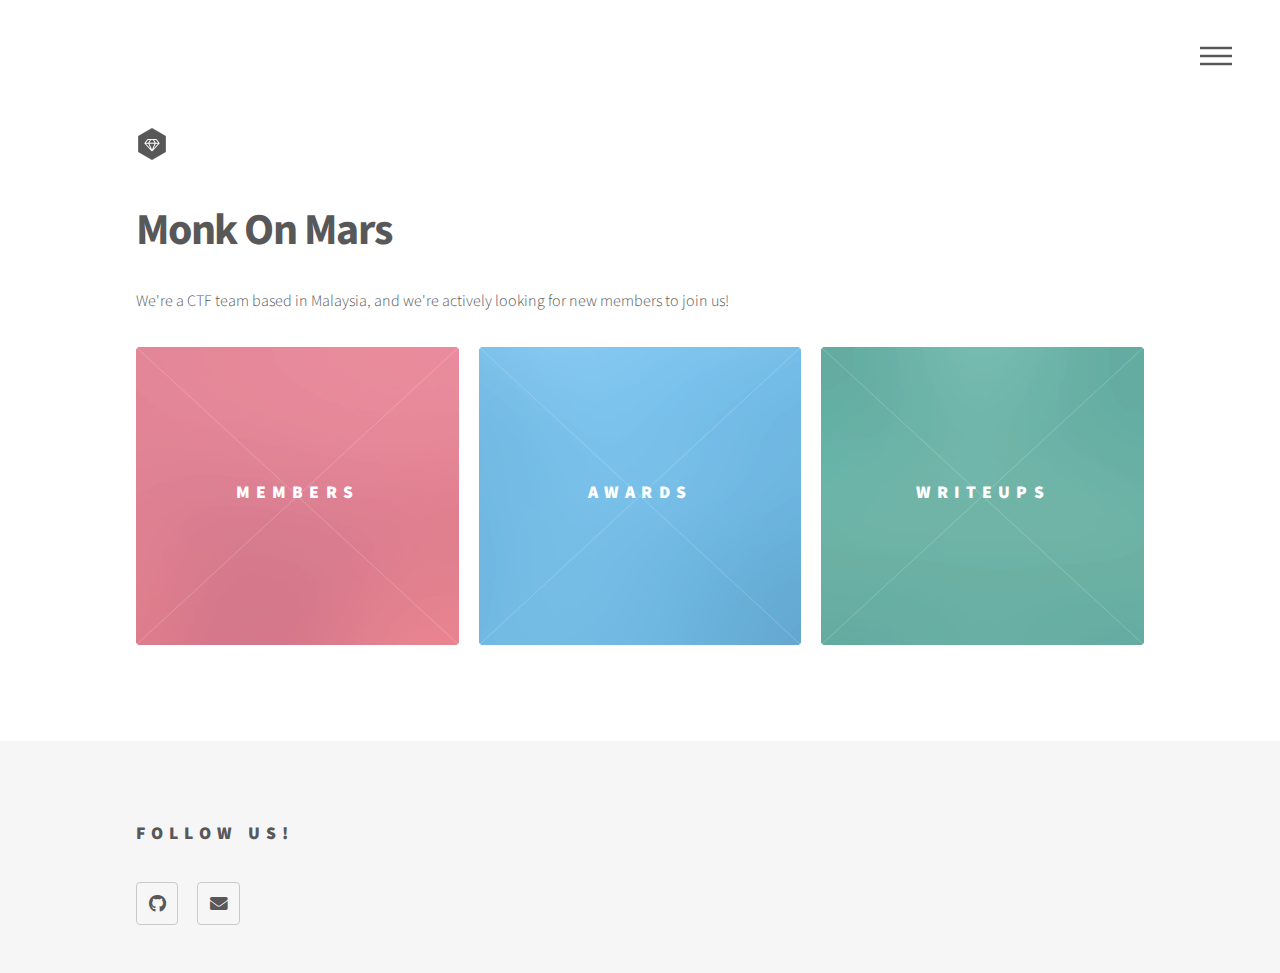
<file: index.html>
<!DOCTYPE HTML>
<!--
	Phantom by HTML5 UP
	html5up.net | @ajlkn
	Free for personal and commercial use under the CCA 3.0 license (html5up.net/license)
-->
<html>
	<head>
		<title>MonkOnMars</title>
		<meta charset="utf-8" />
		<meta name="viewport" content="width=device-width, initial-scale=1, user-scalable=no" />
		<link rel="stylesheet" href="assets/css/main.css" />
		<noscript><link rel="stylesheet" href="assets/css/noscript.css" /></noscript>
	</head>
	<body class="is-preload">
		<!-- Wrapper -->
			<div id="wrapper">

				<!-- Header -->
					<header id="header">
						<div class="inner">

							<!-- Logo -->
								<a href="https://ctftime.org/team/141659" class="logo">
									<span class="symbol"><img src="images/logo.svg" alt="" /></span><span class="title"></span>
								</a>

							<!-- Nav -->
								<nav>
									<ul>
										<li><a href="#menu">Menu</a></li>
									</ul>
								</nav>

						</div>
					</header>

				<!-- Menu -->
					<nav id="menu">
						<h2>Menu</h2>
						<ul>
							<li><a href="index.html">Home</a></li>
							<li><a href="members.html">Members</a></li>
							<li><a href="awards.html">Awards</a></li>
							<li><a href="writeups.html">Writeups</a></li>
							<!-- <li><a href="elements.html">Elements</a></li> -->
						</ul>
					</nav>

				<!-- Main -->
					<div id="main">
						<div class="inner">
							<header>
								<h1>Monk On Mars</h1>
								<p>We're a CTF team based in Malaysia, and we're actively looking for new members to join us!</p>
							</header>
							<section class="tiles">
								<article class="style1">
									<span class="image">
										<img src="images/pic01.jpg" alt="" />
									</span>
									<a href="members.html">
										<h2>Members</h2>
										<div class="content">
											<p>Take a look at our lovely members!</p>
										</div>
									</a>
								</article>
								<article class="style2">
									<span class="image">
										<img src="images/pic02.jpg" alt="" />
									</span>
									<a href="awards.html">
										<h2>Awards</h2>
										<div class="content">
											<p>Our past experiences and achievements.</p>
										</div>
									</a>
								</article>
								<article class="style3">
									<span class="image">
										<img src="images/pic03.jpg" alt="" />
									</span>
									<a href="writeups.html">
										<h2>Writeups</h2>
										<div class="content">
											<p>A collection of writeups for all the ctfs we participated.</p>
										</div>
									</a>
								</article>
								
							</section>
						</div>
					</div>

				<!-- Footer -->
					<footer id="footer">
						<div class="inner">
							
							<section>
								<h2>Follow Us!</h2>
								<ul class="icons">
									<li><a href="https://github.com/MonkOnMars" class="icon brands style2 fa-github"><span class="label">GitHub</span></a></li>
									<li><a href="mailto:ngzhexuan2@gmail.com" class="icon solid style2 fa-envelope"><span class="label">Email</span></a></li>
								</ul>
							</section>
							
						</div>
					</footer>

			</div>

		<!-- Scripts -->
			<script src="assets/js/jquery.min.js"></script>
			<script src="assets/js/browser.min.js"></script>
			<script src="assets/js/breakpoints.min.js"></script>
			<script src="assets/js/util.js"></script>
			<script src="assets/js/main.js"></script>

	</body>
</html>
</file>
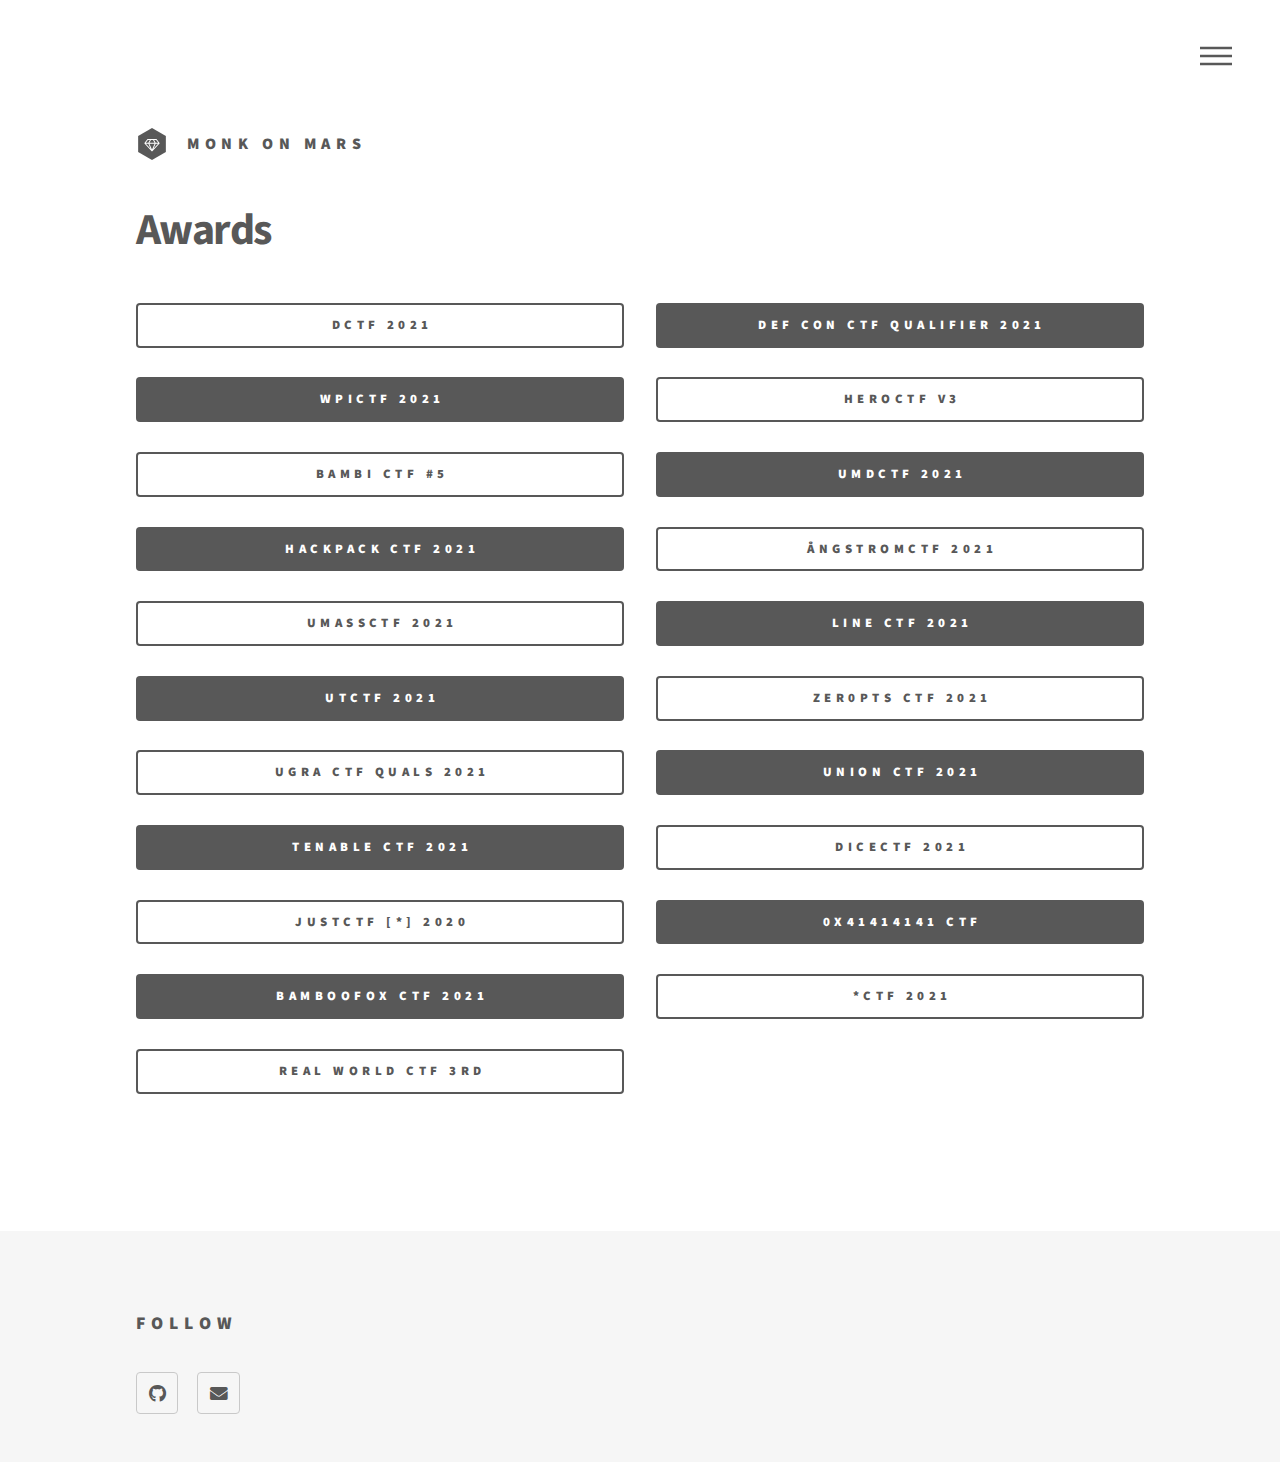
<file: awards.html>
<!DOCTYPE HTML>
<!--
	Phantom by HTML5 UP
	html5up.net | @ajlkn
	Free for personal and commercial use under the CCA 3.0 license (html5up.net/license)
-->
<html>
 <head>
  <title>
   MonkOnMars - Awards
  </title>
  <meta charset="utf-8"/>
  <meta content="width=device-width, initial-scale=1, user-scalable=no" name="viewport"/>
  <link href="assets/css/main.css" rel="stylesheet"/>
  <noscript>
   <link href="assets/css/noscript.css" rel="stylesheet"/>
  </noscript>
 </head>
 <body class="is-preload">
  <!-- Wrapper -->
  <div id="wrapper">
   <!-- Header -->
   <header id="header">
    <div class="inner">
     <!-- Logo -->
     <a class="logo" href="index.html">
      <span class="symbol">
       <img alt="" src="images/logo.svg"/>
      </span>
      <span class="title">
       Monk On Mars
      </span>
     </a>
     <!-- Nav -->
     <nav>
      <ul>
       <li>
        <a href="#menu">
         Menu
        </a>
       </li>
      </ul>
     </nav>
    </div>
   </header>
   <!-- Menu -->
   <nav id="menu">
    <h2>
     Menu
    </h2>
    <ul>
     <li>
      <a href="index.html">
       Home
      </a>
     </li>
     <li>
      <a href="members.html">
       Members
      </a>
     </li>
     <li>
      <a href="awards.html">
       Awards
      </a>
     </li>
     <li>
      <a href="writeups.html">
       Writeups
      </a>
     </li>
    </ul>
   </nav>
   <!-- Main -->
   <div id="main">
    <div class="inner">
     <h1>
      Awards
     </h1>
     <div class="row">
      <div class="col-6 col-12-medium">
       <ul class="actions stacked">
        <li>
         <a class="button fit" href="https://ctftime.org/event/1361">
          DCTF 2021
         </a>
        </li>
        <li>
         <a class="button primary fit" href="https://ctftime.org/event/1208">
          WPICTF 2021
         </a>
        </li>
        <li>
         <a class="button fit" href="https://ctftime.org/event/1253">
          Bambi CTF #5
         </a>
        </li>
        <li>
         <a class="button primary fit" href="https://ctftime.org/event/1307">
          HackPack CTF 2021
         </a>
        </li>
        <li>
         <a class="button fit" href="https://ctftime.org/event/1282">
          UMassCTF 2021
         </a>
        </li>
        <li>
         <a class="button primary fit" href="https://ctftime.org/event/1177">
          UTCTF 2021
         </a>
        </li>
        <li>
         <a class="button fit" href="https://ctftime.org/event/1279">
          Ugra CTF Quals 2021
         </a>
        </li>
        <li>
         <a class="button primary fit" href="https://ctftime.org/event/1266">
          Tenable CTF 2021
         </a>
        </li>
        <li>
         <a class="button fit" href="https://ctftime.org/event/1050">
          justCTF [*] 2020
         </a>
        </li>
        <li>
         <a class="button primary fit" href="https://ctftime.org/event/1234">
          BambooFox CTF 2021
         </a>
        </li>
        <li>
         <a class="button fit" href="https://ctftime.org/event/1198">
          Real World CTF 3rd
         </a>
        </li>
       </ul>
      </div>
      <div class="col-6 col-12-medium">
       <ul class="actions stacked">
        <li>
         <a class="button primary fit" href="https://ctftime.org/event/1254">
          DEF CON CTF Qualifier 2021
         </a>
        </li>
        <li>
         <a class="button fit" href="https://ctftime.org/event/1284">
          HeroCTF v3
         </a>
        </li>
        <li>
         <a class="button primary fit" href="https://ctftime.org/event/1288">
          UMDCTF 2021
         </a>
        </li>
        <li>
         <a class="button fit" href="https://ctftime.org/event/1265">
          ångstromCTF 2021
         </a>
        </li>
        <li>
         <a class="button primary fit" href="https://ctftime.org/event/1269">
          LINE CTF 2021
         </a>
        </li>
        <li>
         <a class="button fit" href="https://ctftime.org/event/1256">
          zer0pts CTF 2021
         </a>
        </li>
        <li>
         <a class="button primary fit" href="https://ctftime.org/event/1246">
          Union CTF 2021
         </a>
        </li>
        <li>
         <a class="button fit" href="https://ctftime.org/event/1236">
          DiceCTF 2021
         </a>
        </li>
        <li>
         <a class="button primary fit" href="https://ctftime.org/event/1249">
          0x41414141 CTF
         </a>
        </li>
        <li>
         <a class="button fit" href="https://ctftime.org/event/1242">
          *CTF 2021
         </a>
        </li>
       </ul>
      </div>
     </div>
    </div>
   </div>
   <!-- Footer -->
   <footer id="footer">
    <div class="inner">
     <section>
      <h2>
       Follow
      </h2>
      <ul class="icons">
       <li>
        <a class="icon brands style2 fa-github" href="https://github.com/MonkOnMars">
         <span class="label">
          GitHub
         </span>
        </a>
       </li>
       <li>
        <a class="icon solid style2 fa-envelope" href="mailto:ngzhexuan2@gmail.com">
         <span class="label">
          Email
         </span>
        </a>
       </li>
      </ul>
     </section>
    </div>
   </footer>
  </div>
  <!-- Scripts -->
  <script src="assets/js/jquery.min.js">
  </script>
  <script src="assets/js/browser.min.js">
  </script>
  <script src="assets/js/breakpoints.min.js">
  </script>
  <script src="assets/js/util.js">
  </script>
  <script src="assets/js/main.js">
  </script>
 </body>
</html>
</file>
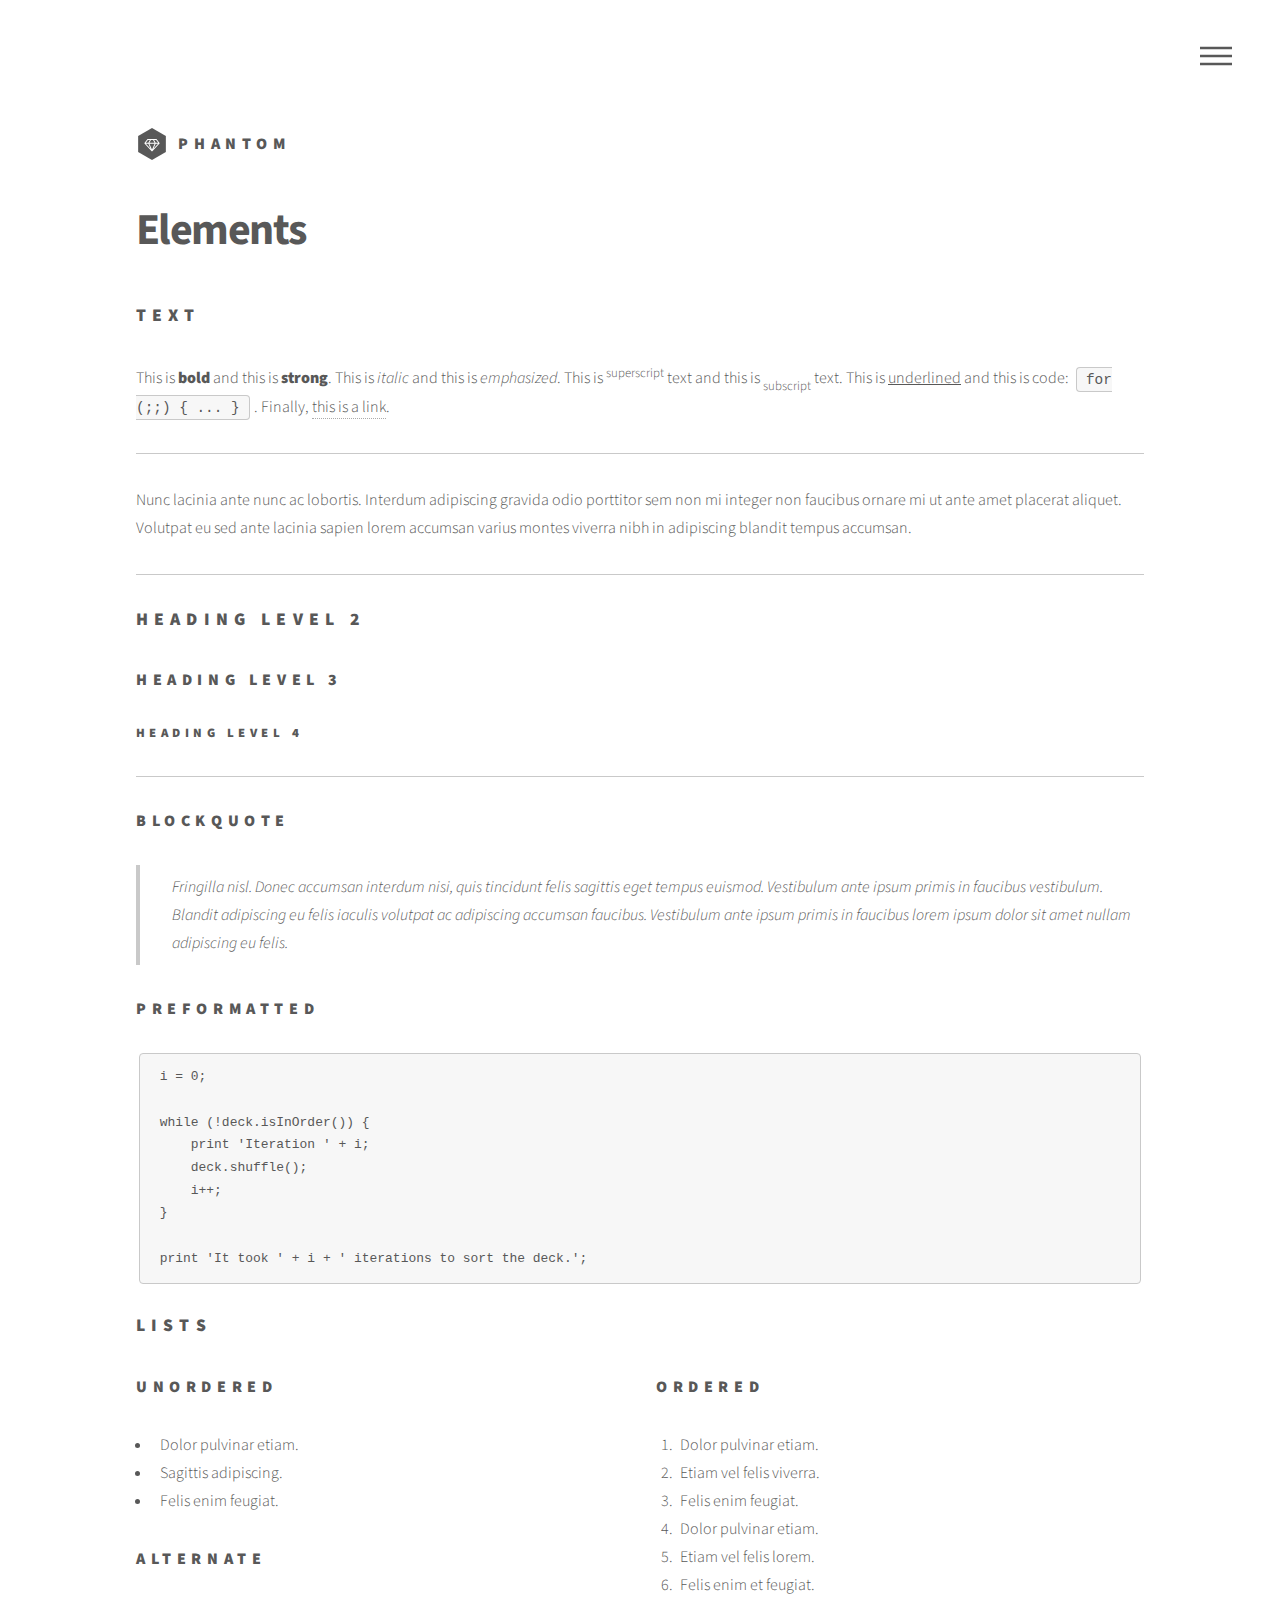
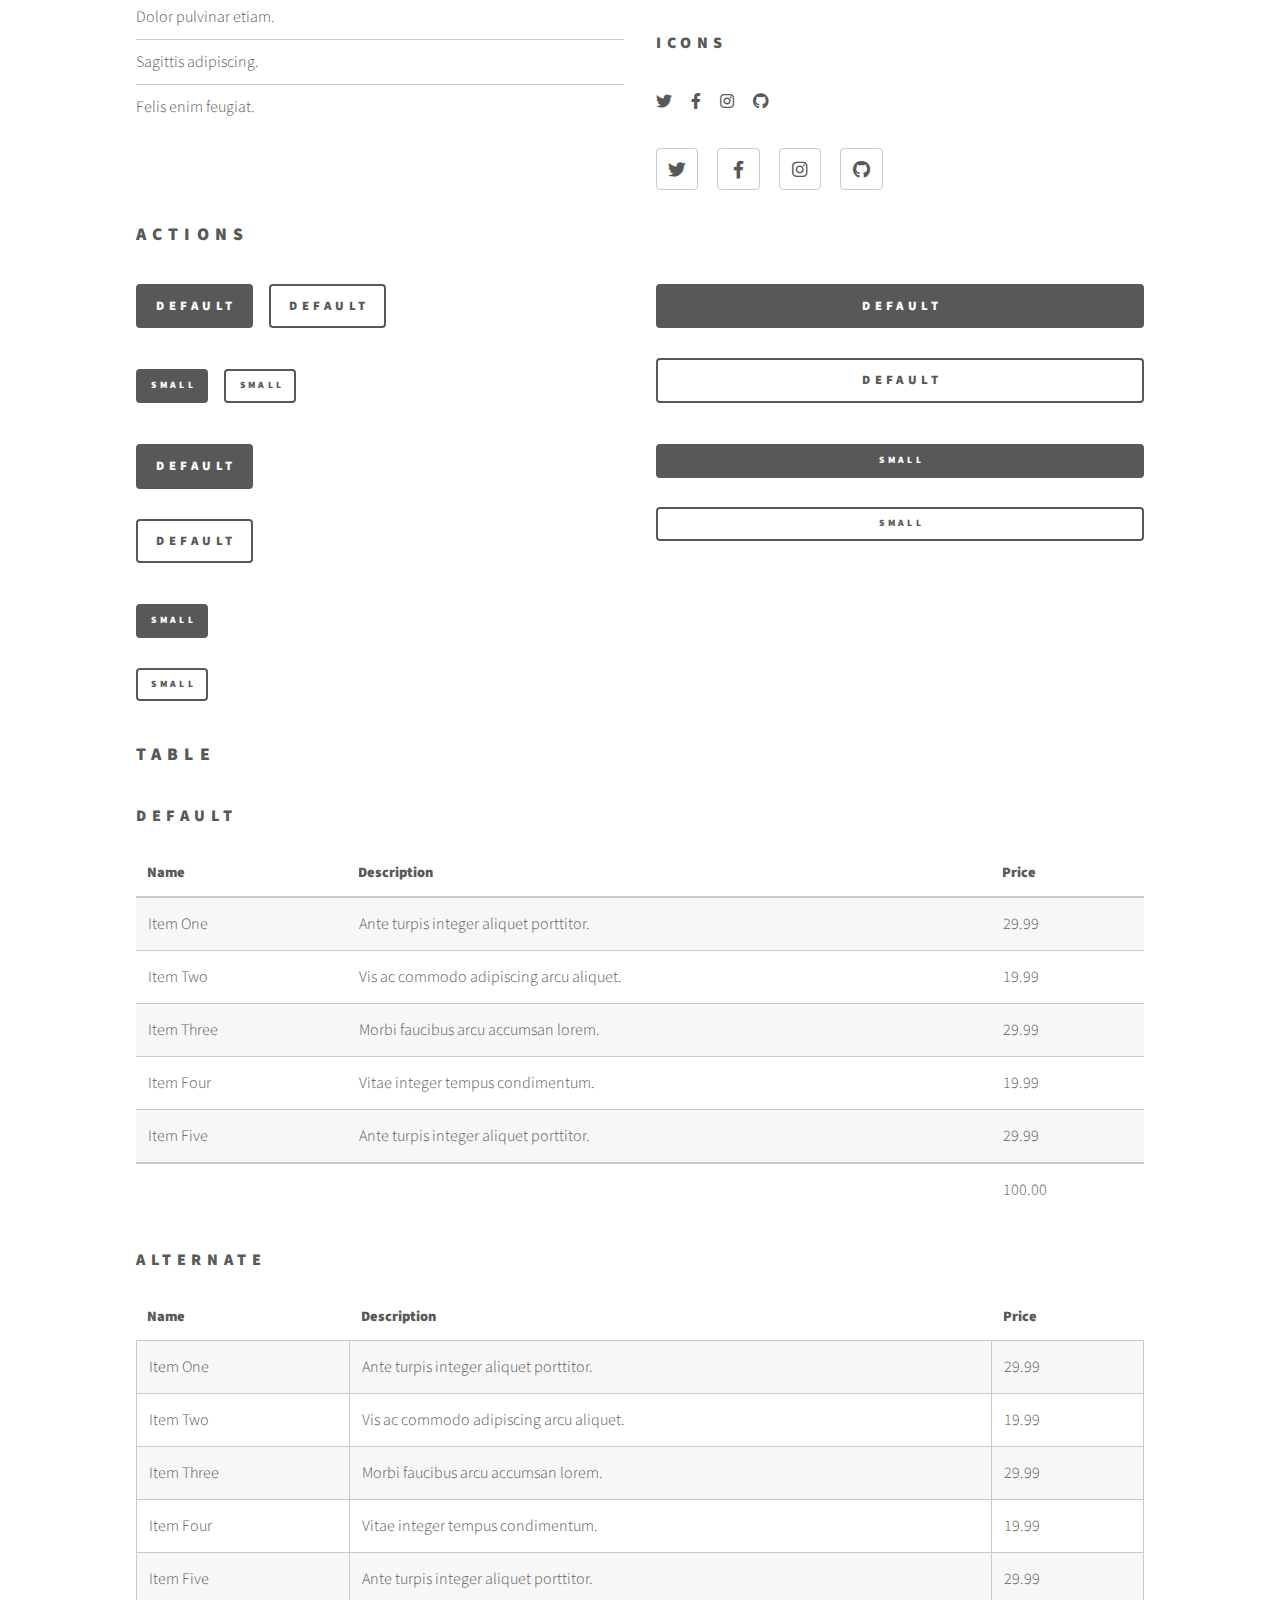
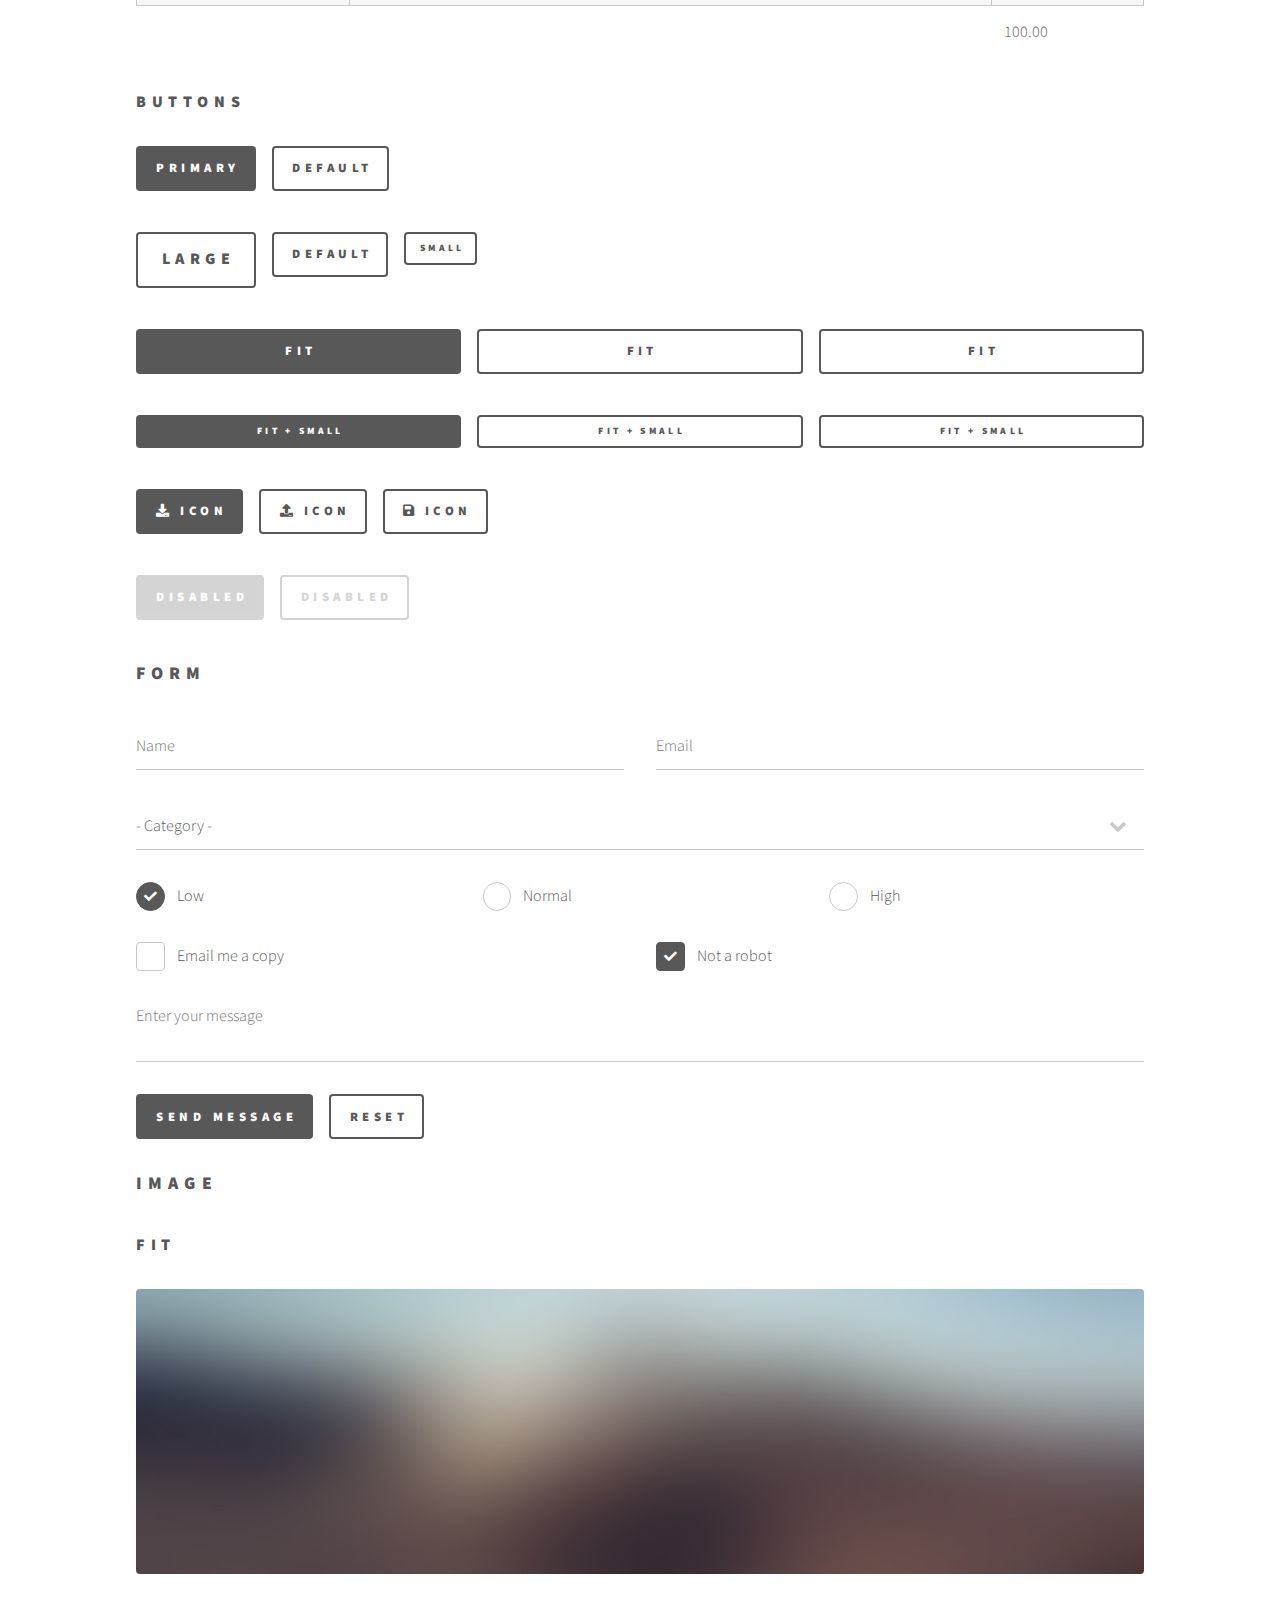
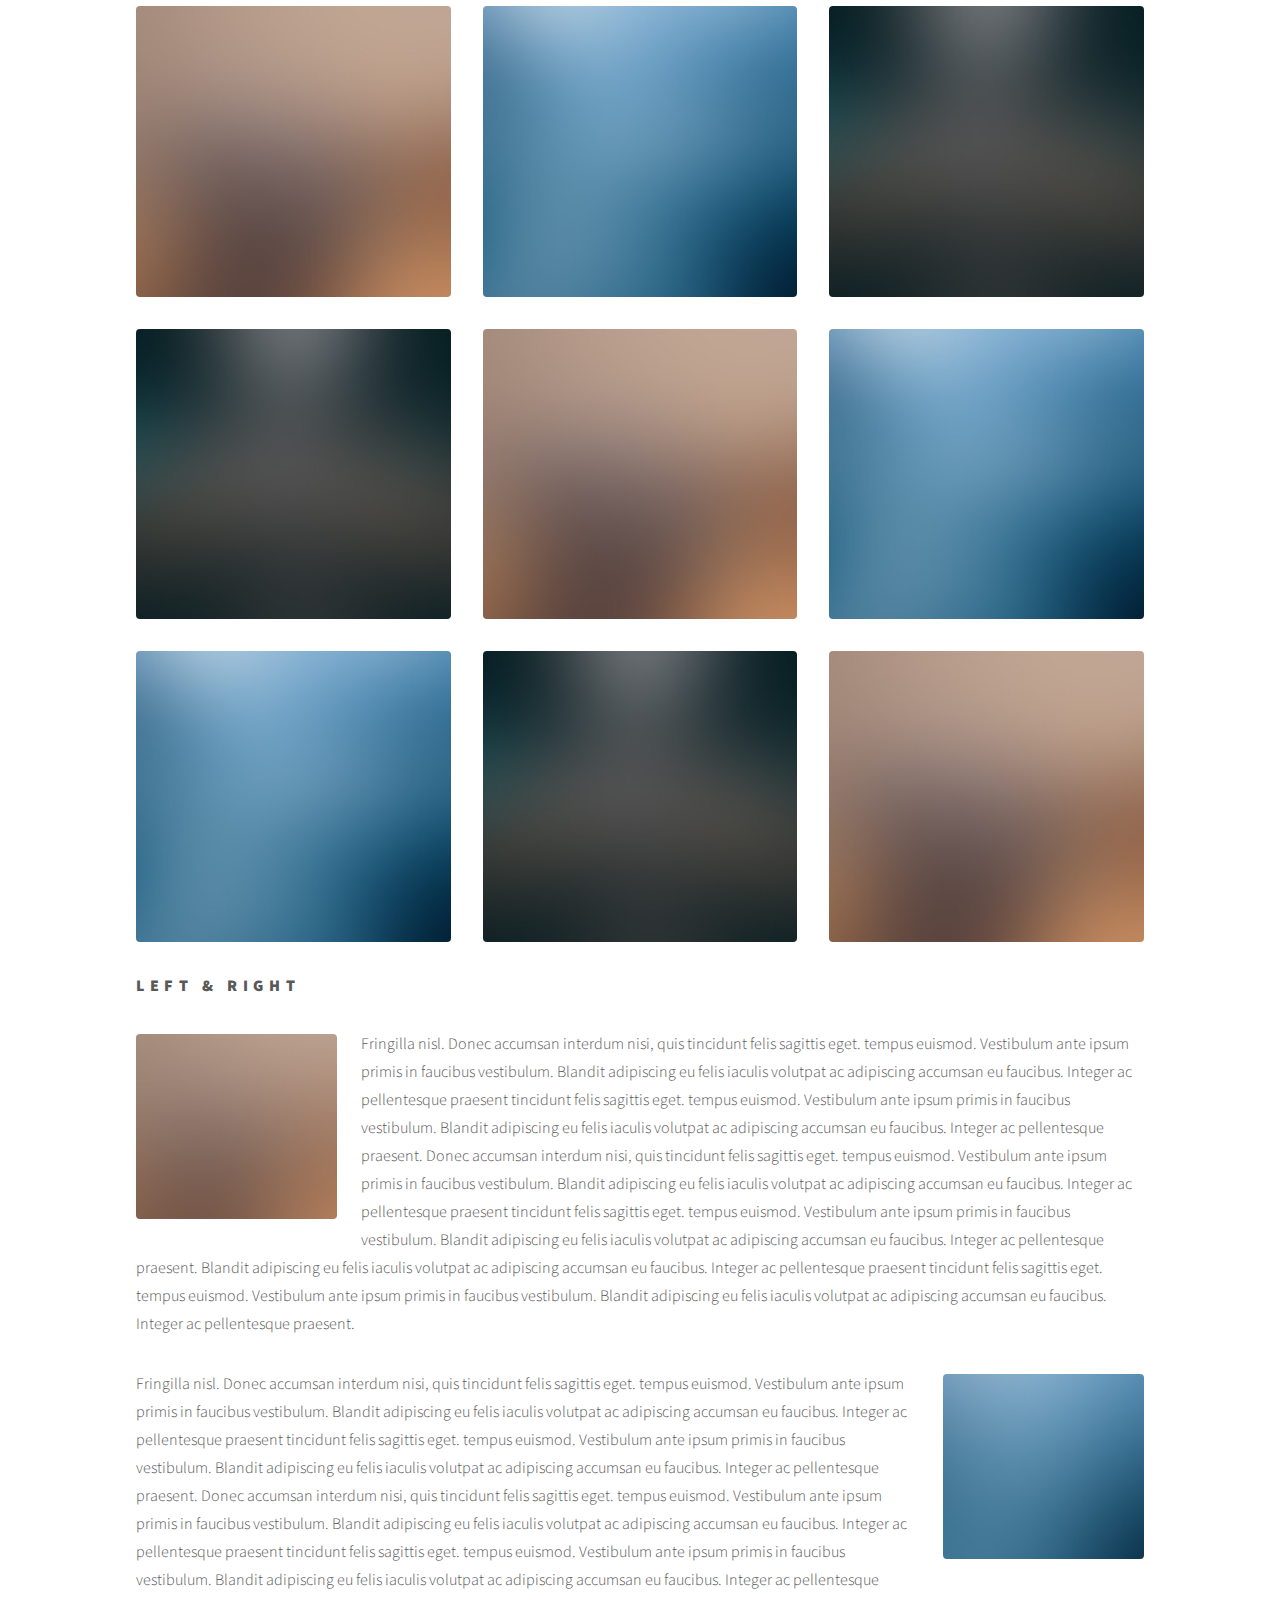
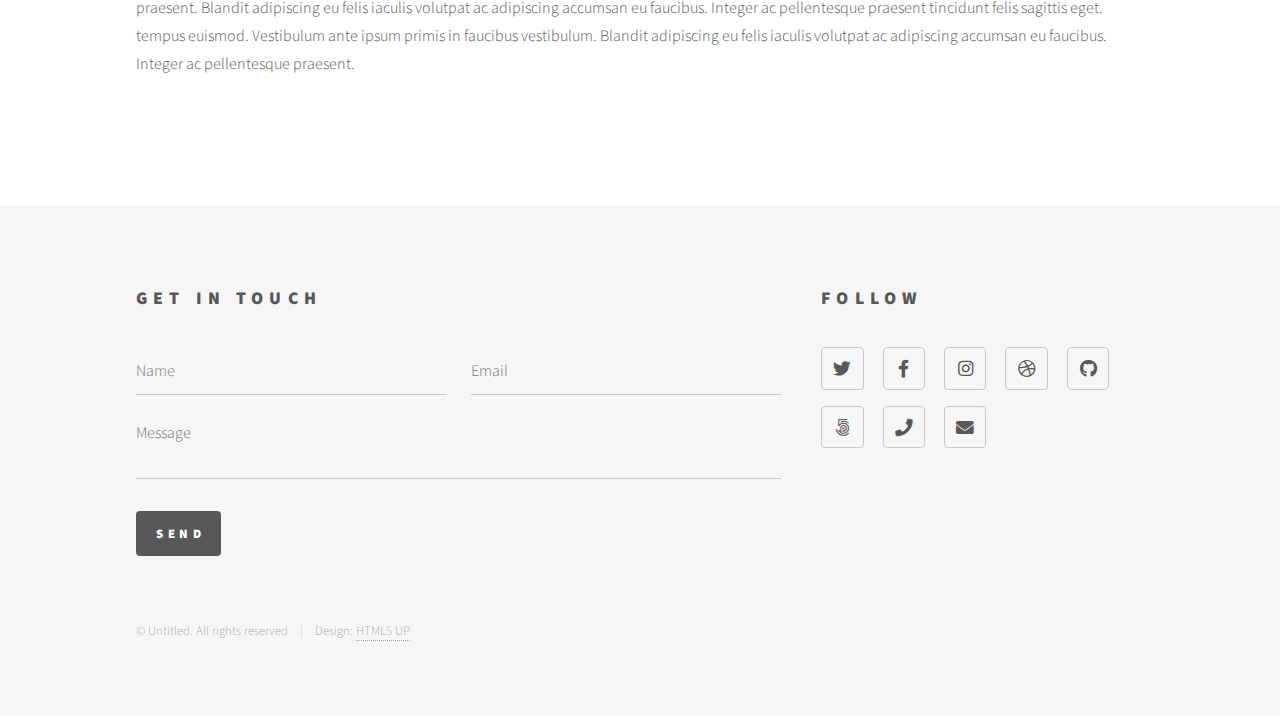
<file: elements.html>
<!DOCTYPE HTML>
<!--
	Phantom by HTML5 UP
	html5up.net | @ajlkn
	Free for personal and commercial use under the CCA 3.0 license (html5up.net/license)
-->
<html>
	<head>
		<title>Elements - Phantom by HTML5 UP</title>
		<meta charset="utf-8" />
		<meta name="viewport" content="width=device-width, initial-scale=1, user-scalable=no" />
		<link rel="stylesheet" href="assets/css/main.css" />
		<noscript><link rel="stylesheet" href="assets/css/noscript.css" /></noscript>
	</head>
	<body class="is-preload">
		<!-- Wrapper -->
			<div id="wrapper">

				<!-- Header -->
					<header id="header">
						<div class="inner">

							<!-- Logo -->
								<a href="index.html" class="logo">
									<span class="symbol"><img src="images/logo.svg" alt="" /></span><span class="title">Phantom</span>
								</a>

							<!-- Nav -->
								<nav>
									<ul>
										<li><a href="#menu">Menu</a></li>
									</ul>
								</nav>

						</div>
					</header>

				<!-- Menu -->
					<nav id="menu">
						<h2>Menu</h2>
						<ul>
							<li><a href="index.html">Home</a></li>
							<li><a href="generic.html">Ipsum veroeros</a></li>
							<li><a href="generic.html">Tempus etiam</a></li>
							<li><a href="generic.html">Consequat dolor</a></li>
							<li><a href="elements.html">Elements</a></li>
						</ul>
					</nav>

				<!-- Main -->
					<div id="main">
						<div class="inner">
							<h1>Elements</h1>

							<!-- Text -->
								<section>
									<h2>Text</h2>
									<p>This is <b>bold</b> and this is <strong>strong</strong>. This is <i>italic</i> and this is <em>emphasized</em>.
									This is <sup>superscript</sup> text and this is <sub>subscript</sub> text.
									This is <u>underlined</u> and this is code: <code>for (;;) { ... }</code>. Finally, <a href="#">this is a link</a>.</p>
									<hr />
									<p>Nunc lacinia ante nunc ac lobortis. Interdum adipiscing gravida odio porttitor sem non mi integer non faucibus ornare mi ut ante amet placerat aliquet. Volutpat eu sed ante lacinia sapien lorem accumsan varius montes viverra nibh in adipiscing blandit tempus accumsan.</p>
									<hr />
									<h2>Heading Level 2</h2>
									<h3>Heading Level 3</h3>
									<h4>Heading Level 4</h4>
									<hr />
									<h3>Blockquote</h3>
									<blockquote>Fringilla nisl. Donec accumsan interdum nisi, quis tincidunt felis sagittis eget tempus euismod. Vestibulum ante ipsum primis in faucibus vestibulum. Blandit adipiscing eu felis iaculis volutpat ac adipiscing accumsan faucibus. Vestibulum ante ipsum primis in faucibus lorem ipsum dolor sit amet nullam adipiscing eu felis.</blockquote>
									<h3>Preformatted</h3>
									<pre><code>i = 0;

while (!deck.isInOrder()) {
    print 'Iteration ' + i;
    deck.shuffle();
    i++;
}

print 'It took ' + i + ' iterations to sort the deck.';</code></pre>
								</section>

							<!-- Lists -->
								<section>
									<h2>Lists</h2>
									<div class="row">
										<div class="col-6 col-12-medium">
											<h3>Unordered</h3>
											<ul>
												<li>Dolor pulvinar etiam.</li>
												<li>Sagittis adipiscing.</li>
												<li>Felis enim feugiat.</li>
											</ul>
											<h3>Alternate</h3>
											<ul class="alt">
												<li>Dolor pulvinar etiam.</li>
												<li>Sagittis adipiscing.</li>
												<li>Felis enim feugiat.</li>
											</ul>
										</div>
										<div class="col-6 col-12-medium">
											<h3>Ordered</h3>
											<ol>
												<li>Dolor pulvinar etiam.</li>
												<li>Etiam vel felis viverra.</li>
												<li>Felis enim feugiat.</li>
												<li>Dolor pulvinar etiam.</li>
												<li>Etiam vel felis lorem.</li>
												<li>Felis enim et feugiat.</li>
											</ol>
											<h3>Icons</h3>
											<ul class="icons">
												<li><a href="#" class="icon brands style1 fa-twitter"><span class="label">Twitter</span></a></li>
												<li><a href="#" class="icon brands style1 fa-facebook-f"><span class="label">Facebook</span></a></li>
												<li><a href="#" class="icon brands style1 fa-instagram"><span class="label">Instagram</span></a></li>
												<li><a href="#" class="icon brands style1 fa-github"><span class="label">Github</span></a></li>
											</ul>
											<ul class="icons">
												<li><a href="#" class="icon brands style2 fa-twitter"><span class="label">Twitter</span></a></li>
												<li><a href="#" class="icon brands style2 fa-facebook-f"><span class="label">Facebook</span></a></li>
												<li><a href="#" class="icon brands style2 fa-instagram"><span class="label">Instagram</span></a></li>
												<li><a href="#" class="icon brands style2 fa-github"><span class="label">Github</span></a></li>
											</ul>
										</div>
									</div>
									<h2>Actions</h2>
									<div class="row">
										<div class="col-6 col-12-medium">
											<ul class="actions">
												<li><a href="#" class="button primary">Default</a></li>
												<li><a href="#" class="button">Default</a></li>
											</ul>
											<ul class="actions small">
												<li><a href="#" class="button primary small">Small</a></li>
												<li><a href="#" class="button small">Small</a></li>
											</ul>
											<ul class="actions stacked">
												<li><a href="#" class="button primary">Default</a></li>
												<li><a href="#" class="button">Default</a></li>
											</ul>
											<ul class="actions stacked">
												<li><a href="#" class="button primary small">Small</a></li>
												<li><a href="#" class="button small">Small</a></li>
											</ul>
										</div>
										<div class="col-6 col-12-medium">
											<ul class="actions stacked">
												<li><a href="#" class="button primary fit">Default</a></li>
												<li><a href="#" class="button fit">Default</a></li>
											</ul>
											<ul class="actions stacked">
												<li><a href="#" class="button primary small fit">Small</a></li>
												<li><a href="#" class="button small fit">Small</a></li>
											</ul>
										</div>
									</div>
								</section>

							<!-- Table -->
								<section>
									<h2>Table</h2>
									<h3>Default</h3>
									<div class="table-wrapper">
										<table>
											<thead>
												<tr>
													<th>Name</th>
													<th>Description</th>
													<th>Price</th>
												</tr>
											</thead>
											<tbody>
												<tr>
													<td>Item One</td>
													<td>Ante turpis integer aliquet porttitor.</td>
													<td>29.99</td>
												</tr>
												<tr>
													<td>Item Two</td>
													<td>Vis ac commodo adipiscing arcu aliquet.</td>
													<td>19.99</td>
												</tr>
												<tr>
													<td>Item Three</td>
													<td> Morbi faucibus arcu accumsan lorem.</td>
													<td>29.99</td>
												</tr>
												<tr>
													<td>Item Four</td>
													<td>Vitae integer tempus condimentum.</td>
													<td>19.99</td>
												</tr>
												<tr>
													<td>Item Five</td>
													<td>Ante turpis integer aliquet porttitor.</td>
													<td>29.99</td>
												</tr>
											</tbody>
											<tfoot>
												<tr>
													<td colspan="2"></td>
													<td>100.00</td>
												</tr>
											</tfoot>
										</table>
									</div>

									<h3>Alternate</h3>
									<div class="table-wrapper">
										<table class="alt">
											<thead>
												<tr>
													<th>Name</th>
													<th>Description</th>
													<th>Price</th>
												</tr>
											</thead>
											<tbody>
												<tr>
													<td>Item One</td>
													<td>Ante turpis integer aliquet porttitor.</td>
													<td>29.99</td>
												</tr>
												<tr>
													<td>Item Two</td>
													<td>Vis ac commodo adipiscing arcu aliquet.</td>
													<td>19.99</td>
												</tr>
												<tr>
													<td>Item Three</td>
													<td> Morbi faucibus arcu accumsan lorem.</td>
													<td>29.99</td>
												</tr>
												<tr>
													<td>Item Four</td>
													<td>Vitae integer tempus condimentum.</td>
													<td>19.99</td>
												</tr>
												<tr>
													<td>Item Five</td>
													<td>Ante turpis integer aliquet porttitor.</td>
													<td>29.99</td>
												</tr>
											</tbody>
											<tfoot>
												<tr>
													<td colspan="2"></td>
													<td>100.00</td>
												</tr>
											</tfoot>
										</table>
									</div>
								</section>

							<!-- Buttons -->
								<section>
									<h3>Buttons</h3>
									<ul class="actions">
										<li><a href="#" class="button primary">Primary</a></li>
										<li><a href="#" class="button">Default</a></li>
									</ul>
									<ul class="actions">
										<li><a href="#" class="button large">Large</a></li>
										<li><a href="#" class="button">Default</a></li>
										<li><a href="#" class="button small">Small</a></li>
									</ul>
									<ul class="actions fit">
										<li><a href="#" class="button primary fit">Fit</a></li>
										<li><a href="#" class="button fit">Fit</a></li>
										<li><a href="#" class="button fit">Fit</a></li>
									</ul>
									<ul class="actions fit small">
										<li><a href="#" class="button primary fit small">Fit + Small</a></li>
										<li><a href="#" class="button fit small">Fit + Small</a></li>
										<li><a href="#" class="button fit small">Fit + Small</a></li>
									</ul>
									<ul class="actions">
										<li><a href="#" class="button primary icon solid fa-download">Icon</a></li>
										<li><a href="#" class="button icon solid fa-upload">Icon</a></li>
										<li><a href="#" class="button icon solid fa-save">Icon</a></li>
									</ul>
									<ul class="actions">
										<li><span class="button primary disabled">Disabled</span></li>
										<li><span class="button disabled">Disabled</span></li>
									</ul>
								</section>

							<!-- Form -->
								<section>
									<h2>Form</h2>
									<form method="post" action="#">
										<div class="row gtr-uniform">
											<div class="col-6 col-12-xsmall">
												<input type="text" name="demo-name" id="demo-name" value="" placeholder="Name" />
											</div>
											<div class="col-6 col-12-xsmall">
												<input type="email" name="demo-email" id="demo-email" value="" placeholder="Email" />
											</div>
											<div class="col-12">
												<select name="demo-category" id="demo-category">
													<option value="">- Category -</option>
													<option value="1">Manufacturing</option>
													<option value="1">Shipping</option>
													<option value="1">Administration</option>
													<option value="1">Human Resources</option>
												</select>
											</div>
											<div class="col-4 col-12-small">
												<input type="radio" id="demo-priority-low" name="demo-priority" checked>
												<label for="demo-priority-low">Low</label>
											</div>
											<div class="col-4 col-12-small">
												<input type="radio" id="demo-priority-normal" name="demo-priority">
												<label for="demo-priority-normal">Normal</label>
											</div>
											<div class="col-4 col-12-small">
												<input type="radio" id="demo-priority-high" name="demo-priority">
												<label for="demo-priority-high">High</label>
											</div>
											<div class="col-6 col-12-small">
												<input type="checkbox" id="demo-copy" name="demo-copy">
												<label for="demo-copy">Email me a copy</label>
											</div>
											<div class="col-6 col-12-small">
												<input type="checkbox" id="demo-human" name="demo-human" checked>
												<label for="demo-human">Not a robot</label>
											</div>
											<div class="col-12">
												<textarea name="demo-message" id="demo-message" placeholder="Enter your message" rows="6"></textarea>
											</div>
											<div class="col-12">
												<ul class="actions">
													<li><input type="submit" value="Send Message" class="primary" /></li>
													<li><input type="reset" value="Reset" /></li>
												</ul>
											</div>
										</div>
									</form>
								</section>

							<!-- Image -->
								<section>
									<h2>Image</h2>
									<h3>Fit</h3>
									<div class="box alt">
										<div class="row gtr-uniform">
											<div class="col-12"><span class="image fit"><img src="images/pic13.jpg" alt="" /></span></div>
											<div class="col-4"><span class="image fit"><img src="images/pic01.jpg" alt="" /></span></div>
											<div class="col-4"><span class="image fit"><img src="images/pic02.jpg" alt="" /></span></div>
											<div class="col-4"><span class="image fit"><img src="images/pic03.jpg" alt="" /></span></div>
											<div class="col-4"><span class="image fit"><img src="images/pic03.jpg" alt="" /></span></div>
											<div class="col-4"><span class="image fit"><img src="images/pic01.jpg" alt="" /></span></div>
											<div class="col-4"><span class="image fit"><img src="images/pic02.jpg" alt="" /></span></div>
											<div class="col-4"><span class="image fit"><img src="images/pic02.jpg" alt="" /></span></div>
											<div class="col-4"><span class="image fit"><img src="images/pic03.jpg" alt="" /></span></div>
											<div class="col-4"><span class="image fit"><img src="images/pic01.jpg" alt="" /></span></div>
										</div>
									</div>
									<h3>Left &amp; Right</h3>
									<p><span class="image left"><img src="images/pic14.jpg" alt="" /></span>Fringilla nisl. Donec accumsan interdum nisi, quis tincidunt felis sagittis eget. tempus euismod. Vestibulum ante ipsum primis in faucibus vestibulum. Blandit adipiscing eu felis iaculis volutpat ac adipiscing accumsan eu faucibus. Integer ac pellentesque praesent tincidunt felis sagittis eget. tempus euismod. Vestibulum ante ipsum primis in faucibus vestibulum. Blandit adipiscing eu felis iaculis volutpat ac adipiscing accumsan eu faucibus. Integer ac pellentesque praesent. Donec accumsan interdum nisi, quis tincidunt felis sagittis eget. tempus euismod. Vestibulum ante ipsum primis in faucibus vestibulum. Blandit adipiscing eu felis iaculis volutpat ac adipiscing accumsan eu faucibus. Integer ac pellentesque praesent tincidunt felis sagittis eget. tempus euismod. Vestibulum ante ipsum primis in faucibus vestibulum. Blandit adipiscing eu felis iaculis volutpat ac adipiscing accumsan eu faucibus. Integer ac pellentesque praesent. Blandit adipiscing eu felis iaculis volutpat ac adipiscing accumsan eu faucibus. Integer ac pellentesque praesent tincidunt felis sagittis eget. tempus euismod. Vestibulum ante ipsum primis in faucibus vestibulum. Blandit adipiscing eu felis iaculis volutpat ac adipiscing accumsan eu faucibus. Integer ac pellentesque praesent.</p>
									<p><span class="image right"><img src="images/pic15.jpg" alt="" /></span>Fringilla nisl. Donec accumsan interdum nisi, quis tincidunt felis sagittis eget. tempus euismod. Vestibulum ante ipsum primis in faucibus vestibulum. Blandit adipiscing eu felis iaculis volutpat ac adipiscing accumsan eu faucibus. Integer ac pellentesque praesent tincidunt felis sagittis eget. tempus euismod. Vestibulum ante ipsum primis in faucibus vestibulum. Blandit adipiscing eu felis iaculis volutpat ac adipiscing accumsan eu faucibus. Integer ac pellentesque praesent. Donec accumsan interdum nisi, quis tincidunt felis sagittis eget. tempus euismod. Vestibulum ante ipsum primis in faucibus vestibulum. Blandit adipiscing eu felis iaculis volutpat ac adipiscing accumsan eu faucibus. Integer ac pellentesque praesent tincidunt felis sagittis eget. tempus euismod. Vestibulum ante ipsum primis in faucibus vestibulum. Blandit adipiscing eu felis iaculis volutpat ac adipiscing accumsan eu faucibus. Integer ac pellentesque praesent. Blandit adipiscing eu felis iaculis volutpat ac adipiscing accumsan eu faucibus. Integer ac pellentesque praesent tincidunt felis sagittis eget. tempus euismod. Vestibulum ante ipsum primis in faucibus vestibulum. Blandit adipiscing eu felis iaculis volutpat ac adipiscing accumsan eu faucibus. Integer ac pellentesque praesent.</p>
								</section>

						</div>
					</div>

				<!-- Footer -->
					<footer id="footer">
						<div class="inner">
							<section>
								<h2>Get in touch</h2>
								<form method="post" action="#">
									<div class="fields">
										<div class="field half">
											<input type="text" name="name" id="name" placeholder="Name" />
										</div>
										<div class="field half">
											<input type="email" name="email" id="email" placeholder="Email" />
										</div>
										<div class="field">
											<textarea name="message" id="message" placeholder="Message"></textarea>
										</div>
									</div>
									<ul class="actions">
										<li><input type="submit" value="Send" class="primary" /></li>
									</ul>
								</form>
							</section>
							<section>
								<h2>Follow</h2>
								<ul class="icons">
									<li><a href="#" class="icon brands style2 fa-twitter"><span class="label">Twitter</span></a></li>
									<li><a href="#" class="icon brands style2 fa-facebook-f"><span class="label">Facebook</span></a></li>
									<li><a href="#" class="icon brands style2 fa-instagram"><span class="label">Instagram</span></a></li>
									<li><a href="#" class="icon brands style2 fa-dribbble"><span class="label">Dribbble</span></a></li>
									<li><a href="#" class="icon brands style2 fa-github"><span class="label">GitHub</span></a></li>
									<li><a href="#" class="icon brands style2 fa-500px"><span class="label">500px</span></a></li>
									<li><a href="#" class="icon solid style2 fa-phone"><span class="label">Phone</span></a></li>
									<li><a href="#" class="icon solid style2 fa-envelope"><span class="label">Email</span></a></li>
								</ul>
							</section>
							<ul class="copyright">
								<li>&copy; Untitled. All rights reserved</li><li>Design: <a href="http://html5up.net">HTML5 UP</a></li>
							</ul>
						</div>
					</footer>

			</div>

		<!-- Scripts -->
			<script src="assets/js/jquery.min.js"></script>
			<script src="assets/js/browser.min.js"></script>
			<script src="assets/js/breakpoints.min.js"></script>
			<script src="assets/js/util.js"></script>
			<script src="assets/js/main.js"></script>

	</body>
</html>
</file>
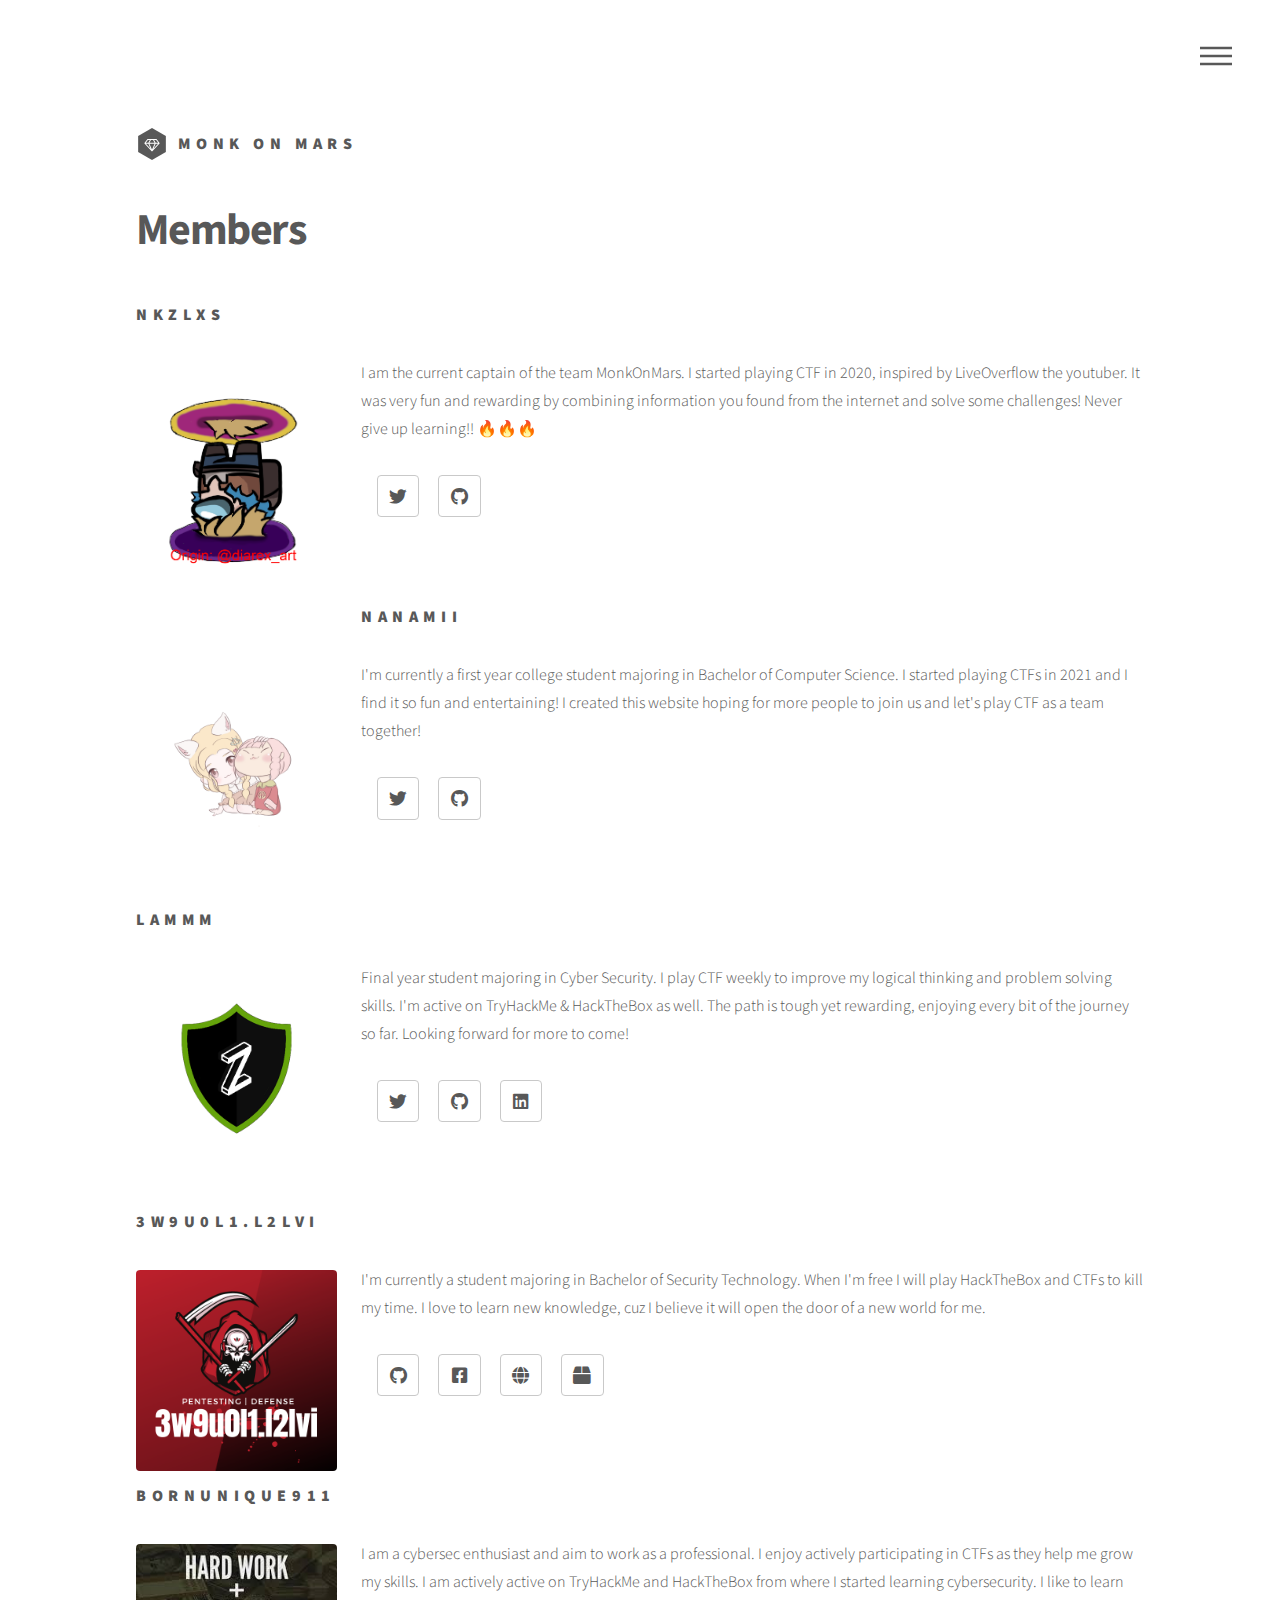
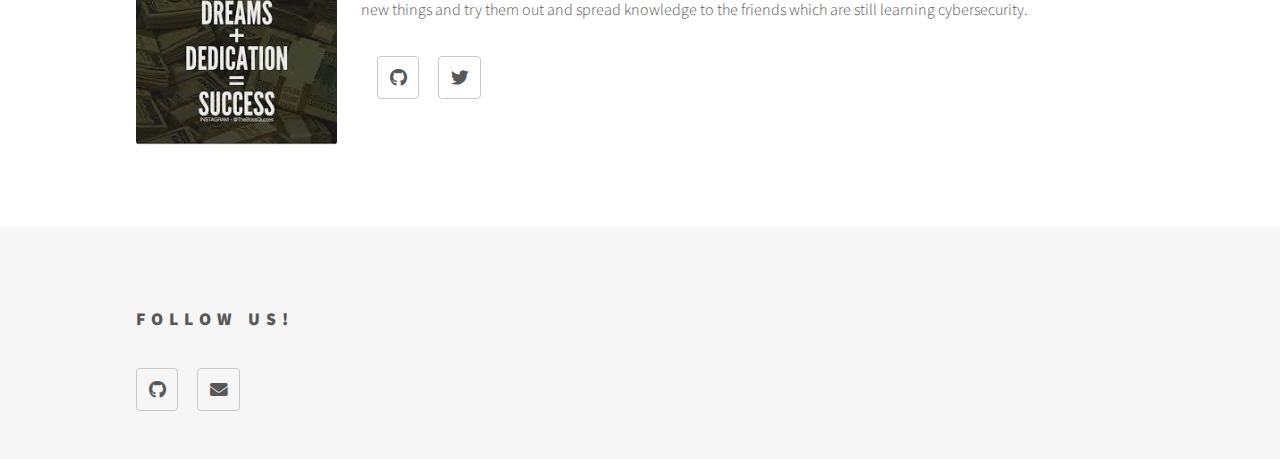
<file: members.html>
<!DOCTYPE HTML>
<!--
	Phantom by HTML5 UP
	html5up.net | @ajlkn
	Free for personal and commercial use under the CCA 3.0 license (html5up.net/license)
-->
<html>

<head>
	<title>Generic - Phantom by HTML5 UP</title>
	<meta charset="utf-8" />
	<meta name="viewport" content="width=device-width, initial-scale=1, user-scalable=no" />
	<link rel="stylesheet" href="assets/css/main.css" />
	<noscript>
		<link rel="stylesheet" href="assets/css/noscript.css" /></noscript>
</head>

<body class="is-preload">
	<!-- Wrapper -->
	<div id="wrapper">

		<!-- Header -->
		<header id="header">
			<div class="inner">

				<!-- Logo -->
				<a href="index.html" class="logo">
					<span class="symbol"><img src="images/logo.svg" alt="" /></span><span class="title">Monk On
						Mars</span>
				</a>

				<!-- Nav -->
				<nav>
					<ul>
						<li><a href="#menu">Menu</a></li>
					</ul>
				</nav>

			</div>
		</header>

		<!-- Menu -->
		<nav id="menu">
			<h2>Menu</h2>
			<ul>
				<li><a href="index.html">Home</a></li>
				<li><a href="members.html">Members</a></li>
				<li><a href="awards.html">Awards</a></li>
				<li><a href="writeups.html">Writeups</a></li>
			</ul>
		</nav>

		<!-- Main -->
		<div id="main">
			<div class="inner">
				<h1>Members</h1>
				<h3>Nkzlxs</h3>
				<p><span class="image left"><img src="images/image1.png" alt="" /></span>I am the current captain of the
					team MonkOnMars. I started playing CTF in 2020, inspired by LiveOverflow the youtuber. It was very
					fun and rewarding by combining information you found from the internet and solve some challenges!
					Never give up learning!! 🔥🔥🔥 </p>
				<ul class="icons">
					<li><a href="https://twitter.com/nkzlxs" class="icon brands style2 fa-twitter"><span
								class="label">Twitter</span></a></li>
					<li><a href="https://github.com/Nkzlxs" class="icon brands style2 fa-github"><span
								class="label">Github</span></a></li>
				</ul>
				<br />
				<br />

				<h3>Nanamii</h3>
				<p><span class="image left"><img src="images/image0.png" alt="" /></span>I'm currently a first year
					college student majoring in Bachelor of Computer Science. I started playing CTFs in 2021 and I find
					it so fun and entertaining! I created this website hoping for more people to join us and let's play
					CTF as a team together!</p>
				<ul class="icons">
					<li><a href="https://twitter.com/emilylo1381" class="icon brands style2 fa-twitter"><span
								class="label">Twitter</span></a></li>
					<li><a href="https://github.com/yenxuan1381" class="icon brands style2 fa-github"><span
								class="label">Github</span></a></li>
				</ul>
				<br />
				<br />
				<h3>Lammm</h3>
				<p><span class="image left"><img src="images/Z.png" alt="" /></span>Final year student majoring in Cyber
					Security. I play CTF weekly to improve my logical thinking and problem solving skills. I'm active on
					TryHackMe & HackTheBox as well. The path is tough yet rewarding, enjoying every bit of the journey
					so far. Looking forward for more to come!</p>
				<ul class="icons">
					<li><a href="https://twitter.com/Lammm_99" class="icon brands style2 fa-twitter"><span
								class="label">Twitter</span></a></li>
					<li><a href="https://github.com/Lammm99/" class="icon brands style2 fa-github"><span
								class="label">Github</span></a></li>
					<li><a href="https://www.linkedin.com/in/zhenlam-wong/" class="icon brands style2 fa-linkedin"><span
								class="label">Linkedin</span></a></li>
				</ul>
				<br />
				<br />
				<h3>3w9u0l1.l2lvi</h3>
				<p><span class="image left"><img src="images/3w9u0l1.l2lvi.png" alt="" /></span>
					I'm currently a student majoring in Bachelor of Security Technology. When I'm free I will play
					HackTheBox and CTFs to kill my time. I love to learn new knowledge, cuz I believe it will open the
					door of a new world for me.</p>
				<ul class="icons">
					<li><a href="https://github.com/yialexlee" class="icon brands style2 fa-github"><span
								class="label">Github</span></a></li>
					<li><a href="https://www.facebook.com/profile.php?id=100008610135610"
							class="icon brands style2 fa-facebook-square"><span class="label">Facebook</span></a></li>
					<li><a href="https://yialexlee.tech/" class="icon solid style2 fa-globe"><span
								class="label">Website</span></a></li>
					<li><a href="https://www.hackthebox.eu/profile/218914" class="icon solid style2 fa-box"><span
								class="label">HackTheBox</span></a></li>
				</ul>
				<br />
				<br />
				<h3>Bornunique911</h3>
				<p><span class="image left"><img src="images/bornunique.jpg" alt="" /></span>
					I am a cybersec enthusiast and aim to work as a professional. I enjoy actively participating in CTFs
					as they help me grow my skills. I am actively active on TryHackMe and HackTheBox from where I
					started learning cybersecurity. I like to learn new things and try them out and spread knowledge to
					the friends which are still learning cybersecurity.</p>
				<ul class="icons">
					<li><a href="https://github.com/Bornunique911" class="icon brands style2 fa-github"><span
								class="label">Github</span></a></li>
					<li><a href="https://twitter.com/bornunique911" class="icon brands style2 fa-twitter"><span
								class="label">Twitter</span></a></li>
				</ul>
			</div>
		</div>

		<!-- Footer -->
		<footer id="footer">
			<div class="inner">

				<section>
					<h2>Follow Us!</h2>
					<ul class="icons">
						<li><a href="https://github.com/MonkOnMars" class="icon brands style2 fa-github"><span
									class="label">GitHub</span></a></li>
						<li><a href="mailto:ngzhexuan2@gmail.com" class="icon solid style2 fa-envelope"><span
									class="label">Email</span></a></li>
					</ul>
				</section>

			</div>
		</footer>

	</div>

	<!-- Scripts -->
	<script src="assets/js/jquery.min.js"></script>
	<script src="assets/js/browser.min.js"></script>
	<script src="assets/js/breakpoints.min.js"></script>
	<script src="assets/js/util.js"></script>
	<script src="assets/js/main.js"></script>

</body>

</html>
</file>
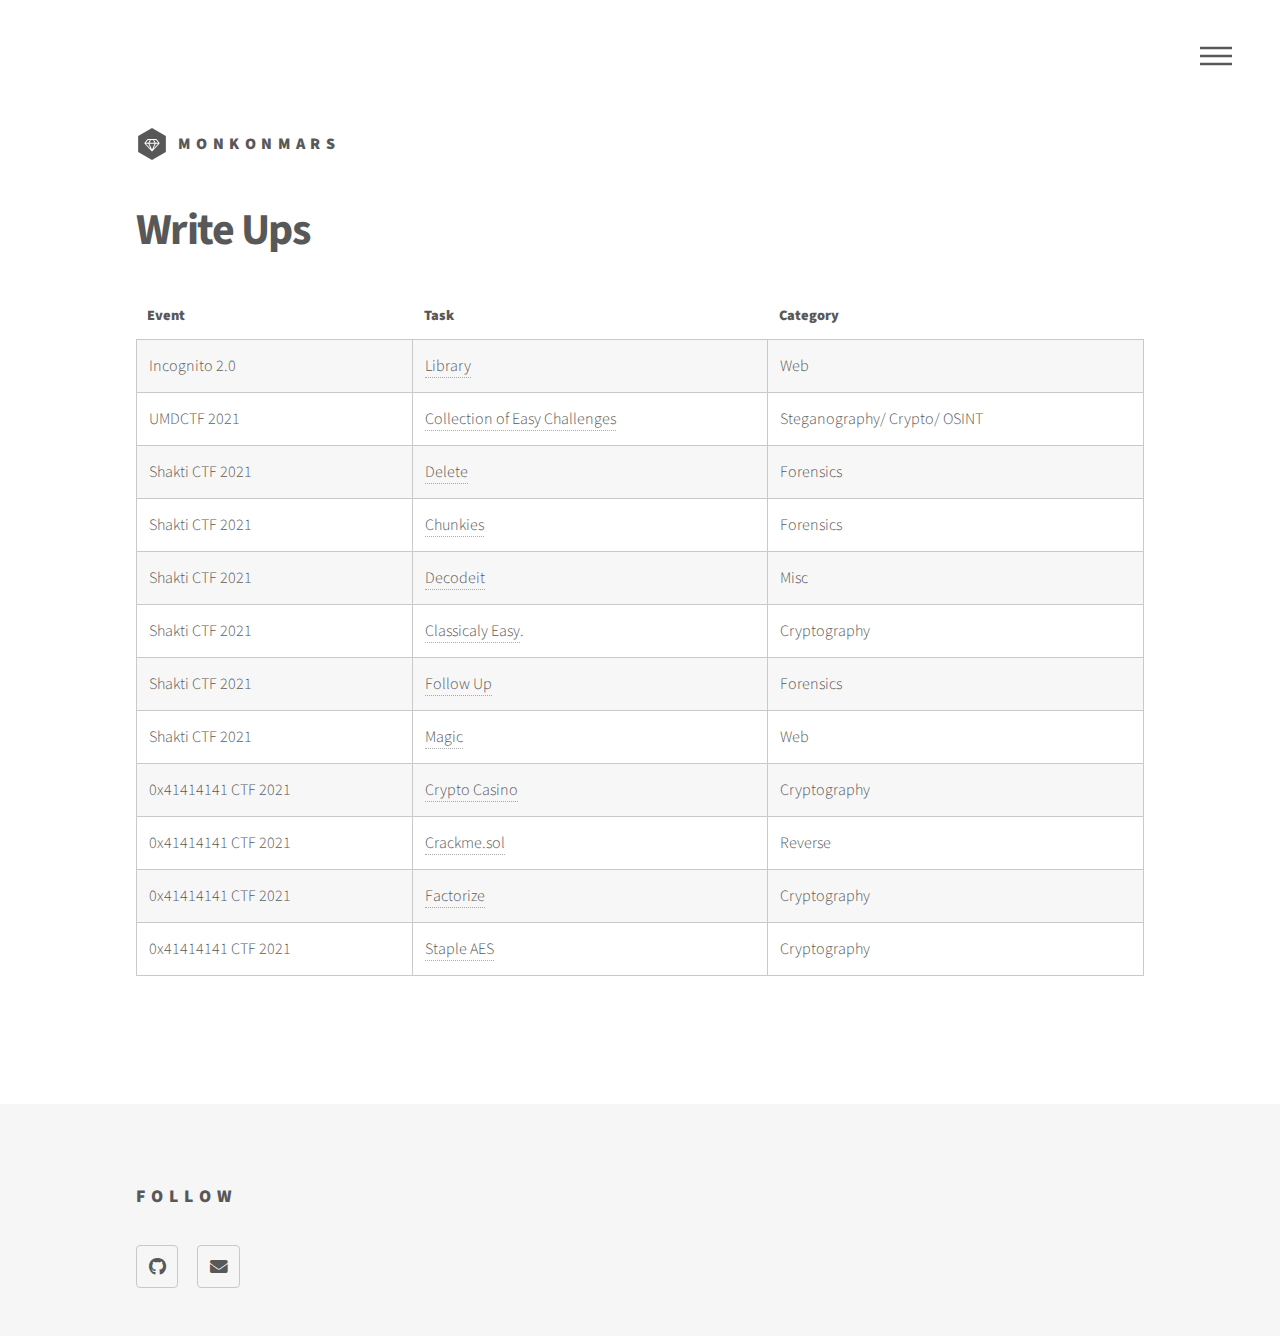
<file: writeups.html>
<!DOCTYPE HTML>
<!--
	Phantom by HTML5 UP
	html5up.net | @ajlkn
	Free for personal and commercial use under the CCA 3.0 license (html5up.net/license)
-->
<html>
	<head>
		<title>MonkOnMars - Writeups</title>
		<meta charset="utf-8" />
		<meta name="viewport" content="width=device-width, initial-scale=1, user-scalable=no" />
		<link rel="stylesheet" href="assets/css/main.css" />
		<noscript><link rel="stylesheet" href="assets/css/noscript.css" /></noscript>
	</head>
	<body class="is-preload">
		<!-- Wrapper -->
			<div id="wrapper">

				<!-- Header -->
					<header id="header">
						<div class="inner">

							<!-- Logo -->
								<a href="index.html" class="logo">
									<span class="symbol"><img src="images/logo.svg" alt="" /></span><span class="title">MonkOnMars</span>
								</a>

							<!-- Nav -->
								<nav>
									<ul>
										<li><a href="#menu">Menu</a></li>
									</ul>
								</nav>

						</div>
					</header>

				<!-- Menu -->
					<nav id="menu">
						<h2>Menu</h2>
						<ul>
							<li><a href="index.html">Home</a></li>
							<li><a href="members.html">Members</a></li>
							<li><a href="awards.html">Awards</a></li>
							<li><a href="writeups.html">Writeups</a></li>
						</ul>
					</nav>

				<!-- Main -->
					<div id="main">
						<div class="inner">
							<h1>Write Ups</h1>
									<div class="table-wrapper">
										<table class="alt">
											<thead>
												<tr>
													<th>Event</th>
													<th>Task</th>
													<th>Category</th>
												</tr>
											</thead>
											<tbody>
												<tr>
                          <td>Incognito 2.0</td>
                          <td><a href="https://nkzlxs.medium.com/my-dumb-adventure-writeup-on-incognito-2-0-ctf-library-a708d01c2393">Library</a></td>
                          <td>Web</td>
                        </tr>
                        <tr>
													<td>UMDCTF 2021</td>
													<td><a href="https://yenxuan.medium.com/umdctf-2021-easy-challenge-write-ups-2b9b8d8394b1">Collection of Easy Challenges</a></td>
													<td>Steganography/ Crypto/ OSINT</td>
												</tr>
												<tr>
													<td>Shakti CTF 2021</td>
													<td><a href="https://yenxuan.medium.com/shaktictf-delete-34b09c5f65a6">Delete</a></td>
													<td>Forensics</td>
												</tr>
												<tr>
													<td>Shakti CTF 2021</td>
													<td><a href="https://yenxuan.medium.com/shaktictf-chunkies-6f4dfe6db840">Chunkies</a></td>
													<td>Forensics</td>
												</tr>
												<tr>
													<td>Shakti CTF 2021</td>
													<td> <a href="https://yenxuan.medium.com/decodeit-376d65f1b21c">Decodeit</a></td>
													<td>Misc</td>
												</tr>
												<tr>
													<td>Shakti CTF 2021</td>
													<td><a href="https://yenxuan.medium.com/shaktictf-classically-easy-7215001c1959">Classicaly Easy</a>.</td>
													<td>Cryptography</td>
												</tr>
												<tr>
													<td>Shakti CTF 2021</td>
													<td><a href="https://yenxuan.medium.com/shaktictf-follow-up-d7c270e0f17b">Follow Up</a></td>
													<td>Forensics</td>
												</tr>
												<tr>
													<td>Shakti CTF 2021</td>
													<td><a href="https://github.com/Nkzlxs/nkzlxs_ctf_writeups/tree/master/shakticon2021/web">Magic</a></td>
													<td>Web</td>
												</tr>
												<tr>
													<td>0x41414141 CTF 2021</td>
													<td><a href="https://github.com/Nkzlxs/0x414141CTF_2021_writeups/blob/main/blockchain/all_solves.md#challenge-name-crypto-casino">Crypto Casino</a></td>
													<td>Cryptography</td>
												</tr>
												<tr>
													<td>0x41414141 CTF 2021</td>
													<td><a href="https://github.com/Nkzlxs/0x414141CTF_2021_writeups/blob/main/blockchain/all_solves.md#challenge-name-crackme">Crackme.sol</a></td>
													<td>Reverse</td>
												</tr>
												<tr>
													<td>0x41414141 CTF 2021</td>
													<td><a href="https://github.com/Nkzlxs/0x414141CTF_2021_writeups/blob/main/crypto/all_solves.md#challenge-name-factorize">Factorize</a></td>
													<td>Cryptography</td>
												</tr>
												<tr>
													<td>0x41414141 CTF 2021</td>
													<td><a href="https://github.com/Nkzlxs/0x414141CTF_2021_writeups/blob/main/crypto/all_solves.md#challenge-name-staple-aes">Staple AES</a></td>
													<td>Cryptography</td>
												</tr>
											</tbody>
										</table>
									</div>
							</div>
					</div>

				<!-- Footer -->
					<footer id="footer">
						<div class="inner">
							<section>
								<h2>Follow</h2>
								<ul class="icons">
									<li><a href="https://github.com/MonkOnMars" class="icon brands style2 fa-github"><span class="label">GitHub</span></a></li>
									<li><a href="mailto:ngzhexuan2@gmail.com" class="icon solid style2 fa-envelope"><span class="label">Email</span></a></li>
								</ul>
							</section>
							
						</div>
					</footer>

			</div>

		<!-- Scripts -->
			<script src="assets/js/jquery.min.js"></script>
			<script src="assets/js/browser.min.js"></script>
			<script src="assets/js/breakpoints.min.js"></script>
			<script src="assets/js/util.js"></script>
			<script src="assets/js/main.js"></script>

	</body>
</html>
</file>
<file: assets/css/noscript.css>
/*
	Phantom by HTML5 UP
	html5up.net | @ajlkn
	Free for personal and commercial use under the CCA 3.0 license (html5up.net/license)
*/

/* Tiles */

	body.is-preload .tiles article {
		-moz-transform: none;
		-webkit-transform: none;
		-ms-transform: none;
		transform: none;
		opacity: 1;
	}
</file>
<file: assets/css/main.css>
@import url(fontawesome-all.min.css);
@import url("https://fonts.googleapis.com/css?family=Source+Sans+Pro:300,700,900");

/*
	Phantom by HTML5 UP
	html5up.net | @ajlkn
	Free for personal and commercial use under the CCA 3.0 license (html5up.net/license)
*/

html, body, div, span, applet, object,
iframe, h1, h2, h3, h4, h5, h6, p, blockquote,
pre, a, abbr, acronym, address, big, cite,
code, del, dfn, em, img, ins, kbd, q, s, samp,
small, strike, strong, sub, sup, tt, var, b,
u, i, center, dl, dt, dd, ol, ul, li, fieldset,
form, label, legend, table, caption, tbody,
tfoot, thead, tr, th, td, article, aside,
canvas, details, embed, figure, figcaption,
footer, header, hgroup, menu, nav, output, ruby,
section, summary, time, mark, audio, video {
	margin: 0;
	padding: 0;
	border: 0;
	font-size: 100%;
	font: inherit;
	vertical-align: baseline;}

article, aside, details, figcaption, figure,
footer, header, hgroup, menu, nav, section {
	display: block;}

body {
	line-height: 1;
}

ol, ul {
	list-style: none;
}

blockquote, q {
	quotes: none;
}

	blockquote:before, blockquote:after, q:before, q:after {
		content: '';
		content: none;
	}

table {
	border-collapse: collapse;
	border-spacing: 0;
}

body {
	-webkit-text-size-adjust: none;
}

mark {
	background-color: transparent;
	color: inherit;
}

input::-moz-focus-inner {
	border: 0;
	padding: 0;
}

input, select, textarea {
	-moz-appearance: none;
	-webkit-appearance: none;
	-ms-appearance: none;
	appearance: none;
}


/* Basic */

	@-ms-viewport {
		width: device-width;
	}

	body {
		-ms-overflow-style: scrollbar;
	}

	@media screen and (max-width: 480px) {

		html, body {
			min-width: 320px;
		}

	}

	html {
		box-sizing: border-box;
	}

	*, *:before, *:after {
		box-sizing: inherit;
	}

	body {
		background: #ffffff;
	}

		body.is-preload *, body.is-preload *:before, body.is-preload *:after {
			-moz-animation: none !important;
			-webkit-animation: none !important;
			-ms-animation: none !important;
			animation: none !important;
			-moz-transition: none !important;
			-webkit-transition: none !important;
			-ms-transition: none !important;
			transition: none !important;
		}

/* Type */

	body, input, select, textarea {
		color: #585858;
		font-family: "Source Sans Pro", Helvetica, sans-serif;
		font-size: 16pt;
		font-weight: 300;
		line-height: 1.75;
	}

		@media screen and (max-width: 1680px) {

			body, input, select, textarea {
				font-size: 14pt;
			}

		}

		@media screen and (max-width: 1280px) {

			body, input, select, textarea {
				font-size: 12pt;
			}

		}

	a {
		-moz-transition: border-bottom-color 0.2s ease, color 0.2s ease;
		-webkit-transition: border-bottom-color 0.2s ease, color 0.2s ease;
		-ms-transition: border-bottom-color 0.2s ease, color 0.2s ease;
		transition: border-bottom-color 0.2s ease, color 0.2s ease;
		text-decoration: none;
		color: #585858;
		border-bottom: dotted 1px rgba(88, 88, 88, 0.5);
	}

		a:hover {
			border-bottom-color: transparent;
			color: #f2849e !important;
		}

	strong, b {
		font-weight: 900;
	}

	em, i {
		font-style: italic;
	}

	p {
		margin: 0 0 2em 0;
	}

	h1 {
		font-size: 2.75em;
		font-weight: 700;
		line-height: 1.3;
		margin: 0 0 1em 0;
		letter-spacing: -0.035em;
	}

		h1 a {
			color: inherit;
		}

		@media screen and (max-width: 736px) {

			h1 {
				font-size: 2em;
				margin: 0 0 1em 0;
			}

		}

		@media screen and (max-width: 360px) {

			h1 {
				font-size: 1.75em;
			}

		}

	h2, h3, h4, h5, h6 {
		font-weight: 900;
		line-height: 1.5;
		margin: 0 0 2em 0;
		text-transform: uppercase;
		letter-spacing: 0.35em;
	}

		h2 a, h3 a, h4 a, h5 a, h6 a {
			color: inherit;
		}

	h2 {
		font-size: 1.1em;
	}

	h3 {
		font-size: 1em;
	}

	h4 {
		font-size: 0.8em;
	}

	h5 {
		font-size: 0.8em;
	}

	h6 {
		font-size: 0.8em;
	}

	@media screen and (max-width: 980px) {

		h1 br, h2 br, h3 br, h4 br, h5 br, h6 br {
			display: none;
		}

	}

	@media screen and (max-width: 736px) {

		h2 {
			font-size: 1em;
		}

		h3 {
			font-size: 0.8em;
		}

	}

	sub {
		font-size: 0.8em;
		position: relative;
		top: 0.5em;
	}

	sup {
		font-size: 0.8em;
		position: relative;
		top: -0.5em;
	}

	blockquote {
		border-left: solid 4px #c9c9c9;
		font-style: italic;
		margin: 0 0 2em 0;
		padding: 0.5em 0 0.5em 2em;
	}

	code {
		background: rgba(144, 144, 144, 0.075);
		border-radius: 4px;
		border: solid 1px #c9c9c9;
		font-family: "Courier New", monospace;
		font-size: 0.9em;
		margin: 0 0.25em;
		padding: 0.25em 0.65em;
	}

	pre {
		-webkit-overflow-scrolling: touch;
		font-family: "Courier New", monospace;
		font-size: 0.9em;
		margin: 0 0 2em 0;
	}

		pre code {
			display: block;
			line-height: 1.75;
			padding: 1em 1.5em;
			overflow-x: auto;
		}

	hr {
		border: 0;
		border-bottom: solid 1px #c9c9c9;
		margin: 2em 0;
	}

		hr.major {
			margin: 3em 0;
		}

	.align-left {
		text-align: left;
	}

	.align-center {
		text-align: center;
	}

	.align-right {
		text-align: right;
	}

/* Row */

	.row {
		display: flex;
		flex-wrap: wrap;
		box-sizing: border-box;
		align-items: stretch;
	}

		.row > * {
			box-sizing: border-box;
		}

		.row.gtr-uniform > * > :last-child {
			margin-bottom: 0;
		}

		.row.aln-left {
			justify-content: flex-start;
		}

		.row.aln-center {
			justify-content: center;
		}

		.row.aln-right {
			justify-content: flex-end;
		}

		.row.aln-top {
			align-items: flex-start;
		}

		.row.aln-middle {
			align-items: center;
		}

		.row.aln-bottom {
			align-items: flex-end;
		}

		.row > .imp {
			order: -1;
		}

		.row > .col-1 {
			width: 8.33333%;
		}

		.row > .off-1 {
			margin-left: 8.33333%;
		}

		.row > .col-2 {
			width: 16.66667%;
		}

		.row > .off-2 {
			margin-left: 16.66667%;
		}

		.row > .col-3 {
			width: 25%;
		}

		.row > .off-3 {
			margin-left: 25%;
		}

		.row > .col-4 {
			width: 33.33333%;
		}

		.row > .off-4 {
			margin-left: 33.33333%;
		}

		.row > .col-5 {
			width: 41.66667%;
		}

		.row > .off-5 {
			margin-left: 41.66667%;
		}

		.row > .col-6 {
			width: 50%;
		}

		.row > .off-6 {
			margin-left: 50%;
		}

		.row > .col-7 {
			width: 58.33333%;
		}

		.row > .off-7 {
			margin-left: 58.33333%;
		}

		.row > .col-8 {
			width: 66.66667%;
		}

		.row > .off-8 {
			margin-left: 66.66667%;
		}

		.row > .col-9 {
			width: 75%;
		}

		.row > .off-9 {
			margin-left: 75%;
		}

		.row > .col-10 {
			width: 83.33333%;
		}

		.row > .off-10 {
			margin-left: 83.33333%;
		}

		.row > .col-11 {
			width: 91.66667%;
		}

		.row > .off-11 {
			margin-left: 91.66667%;
		}

		.row > .col-12 {
			width: 100%;
		}

		.row > .off-12 {
			margin-left: 100%;
		}

		.row.gtr-0 {
			margin-top: 0;
			margin-left: 0em;
		}

			.row.gtr-0 > * {
				padding: 0 0 0 0em;
			}

			.row.gtr-0.gtr-uniform {
				margin-top: 0em;
			}

				.row.gtr-0.gtr-uniform > * {
					padding-top: 0em;
				}

		.row.gtr-25 {
			margin-top: 0;
			margin-left: -0.5em;
		}

			.row.gtr-25 > * {
				padding: 0 0 0 0.5em;
			}

			.row.gtr-25.gtr-uniform {
				margin-top: -0.5em;
			}

				.row.gtr-25.gtr-uniform > * {
					padding-top: 0.5em;
				}

		.row.gtr-50 {
			margin-top: 0;
			margin-left: -1em;
		}

			.row.gtr-50 > * {
				padding: 0 0 0 1em;
			}

			.row.gtr-50.gtr-uniform {
				margin-top: -1em;
			}

				.row.gtr-50.gtr-uniform > * {
					padding-top: 1em;
				}

		.row {
			margin-top: 0;
			margin-left: -2em;
		}

			.row > * {
				padding: 0 0 0 2em;
			}

			.row.gtr-uniform {
				margin-top: -2em;
			}

				.row.gtr-uniform > * {
					padding-top: 2em;
				}

		.row.gtr-150 {
			margin-top: 0;
			margin-left: -3em;
		}

			.row.gtr-150 > * {
				padding: 0 0 0 3em;
			}

			.row.gtr-150.gtr-uniform {
				margin-top: -3em;
			}

				.row.gtr-150.gtr-uniform > * {
					padding-top: 3em;
				}

		.row.gtr-200 {
			margin-top: 0;
			margin-left: -4em;
		}

			.row.gtr-200 > * {
				padding: 0 0 0 4em;
			}

			.row.gtr-200.gtr-uniform {
				margin-top: -4em;
			}

				.row.gtr-200.gtr-uniform > * {
					padding-top: 4em;
				}

		@media screen and (max-width: 1680px) {

			.row {
				display: flex;
				flex-wrap: wrap;
				box-sizing: border-box;
				align-items: stretch;
			}

				.row > * {
					box-sizing: border-box;
				}

				.row.gtr-uniform > * > :last-child {
					margin-bottom: 0;
				}

				.row.aln-left {
					justify-content: flex-start;
				}

				.row.aln-center {
					justify-content: center;
				}

				.row.aln-right {
					justify-content: flex-end;
				}

				.row.aln-top {
					align-items: flex-start;
				}

				.row.aln-middle {
					align-items: center;
				}

				.row.aln-bottom {
					align-items: flex-end;
				}

				.row > .imp-xlarge {
					order: -1;
				}

				.row > .col-1-xlarge {
					width: 8.33333%;
				}

				.row > .off-1-xlarge {
					margin-left: 8.33333%;
				}

				.row > .col-2-xlarge {
					width: 16.66667%;
				}

				.row > .off-2-xlarge {
					margin-left: 16.66667%;
				}

				.row > .col-3-xlarge {
					width: 25%;
				}

				.row > .off-3-xlarge {
					margin-left: 25%;
				}

				.row > .col-4-xlarge {
					width: 33.33333%;
				}

				.row > .off-4-xlarge {
					margin-left: 33.33333%;
				}

				.row > .col-5-xlarge {
					width: 41.66667%;
				}

				.row > .off-5-xlarge {
					margin-left: 41.66667%;
				}

				.row > .col-6-xlarge {
					width: 50%;
				}

				.row > .off-6-xlarge {
					margin-left: 50%;
				}

				.row > .col-7-xlarge {
					width: 58.33333%;
				}

				.row > .off-7-xlarge {
					margin-left: 58.33333%;
				}

				.row > .col-8-xlarge {
					width: 66.66667%;
				}

				.row > .off-8-xlarge {
					margin-left: 66.66667%;
				}

				.row > .col-9-xlarge {
					width: 75%;
				}

				.row > .off-9-xlarge {
					margin-left: 75%;
				}

				.row > .col-10-xlarge {
					width: 83.33333%;
				}

				.row > .off-10-xlarge {
					margin-left: 83.33333%;
				}

				.row > .col-11-xlarge {
					width: 91.66667%;
				}

				.row > .off-11-xlarge {
					margin-left: 91.66667%;
				}

				.row > .col-12-xlarge {
					width: 100%;
				}

				.row > .off-12-xlarge {
					margin-left: 100%;
				}

				.row.gtr-0 {
					margin-top: 0;
					margin-left: 0em;
				}

					.row.gtr-0 > * {
						padding: 0 0 0 0em;
					}

					.row.gtr-0.gtr-uniform {
						margin-top: 0em;
					}

						.row.gtr-0.gtr-uniform > * {
							padding-top: 0em;
						}

				.row.gtr-25 {
					margin-top: 0;
					margin-left: -0.5em;
				}

					.row.gtr-25 > * {
						padding: 0 0 0 0.5em;
					}

					.row.gtr-25.gtr-uniform {
						margin-top: -0.5em;
					}

						.row.gtr-25.gtr-uniform > * {
							padding-top: 0.5em;
						}

				.row.gtr-50 {
					margin-top: 0;
					margin-left: -1em;
				}

					.row.gtr-50 > * {
						padding: 0 0 0 1em;
					}

					.row.gtr-50.gtr-uniform {
						margin-top: -1em;
					}

						.row.gtr-50.gtr-uniform > * {
							padding-top: 1em;
						}

				.row {
					margin-top: 0;
					margin-left: -2em;
				}

					.row > * {
						padding: 0 0 0 2em;
					}

					.row.gtr-uniform {
						margin-top: -2em;
					}

						.row.gtr-uniform > * {
							padding-top: 2em;
						}

				.row.gtr-150 {
					margin-top: 0;
					margin-left: -3em;
				}

					.row.gtr-150 > * {
						padding: 0 0 0 3em;
					}

					.row.gtr-150.gtr-uniform {
						margin-top: -3em;
					}

						.row.gtr-150.gtr-uniform > * {
							padding-top: 3em;
						}

				.row.gtr-200 {
					margin-top: 0;
					margin-left: -4em;
				}

					.row.gtr-200 > * {
						padding: 0 0 0 4em;
					}

					.row.gtr-200.gtr-uniform {
						margin-top: -4em;
					}

						.row.gtr-200.gtr-uniform > * {
							padding-top: 4em;
						}

		}

		@media screen and (max-width: 1280px) {

			.row {
				display: flex;
				flex-wrap: wrap;
				box-sizing: border-box;
				align-items: stretch;
			}

				.row > * {
					box-sizing: border-box;
				}

				.row.gtr-uniform > * > :last-child {
					margin-bottom: 0;
				}

				.row.aln-left {
					justify-content: flex-start;
				}

				.row.aln-center {
					justify-content: center;
				}

				.row.aln-right {
					justify-content: flex-end;
				}

				.row.aln-top {
					align-items: flex-start;
				}

				.row.aln-middle {
					align-items: center;
				}

				.row.aln-bottom {
					align-items: flex-end;
				}

				.row > .imp-large {
					order: -1;
				}

				.row > .col-1-large {
					width: 8.33333%;
				}

				.row > .off-1-large {
					margin-left: 8.33333%;
				}

				.row > .col-2-large {
					width: 16.66667%;
				}

				.row > .off-2-large {
					margin-left: 16.66667%;
				}

				.row > .col-3-large {
					width: 25%;
				}

				.row > .off-3-large {
					margin-left: 25%;
				}

				.row > .col-4-large {
					width: 33.33333%;
				}

				.row > .off-4-large {
					margin-left: 33.33333%;
				}

				.row > .col-5-large {
					width: 41.66667%;
				}

				.row > .off-5-large {
					margin-left: 41.66667%;
				}

				.row > .col-6-large {
					width: 50%;
				}

				.row > .off-6-large {
					margin-left: 50%;
				}

				.row > .col-7-large {
					width: 58.33333%;
				}

				.row > .off-7-large {
					margin-left: 58.33333%;
				}

				.row > .col-8-large {
					width: 66.66667%;
				}

				.row > .off-8-large {
					margin-left: 66.66667%;
				}

				.row > .col-9-large {
					width: 75%;
				}

				.row > .off-9-large {
					margin-left: 75%;
				}

				.row > .col-10-large {
					width: 83.33333%;
				}

				.row > .off-10-large {
					margin-left: 83.33333%;
				}

				.row > .col-11-large {
					width: 91.66667%;
				}

				.row > .off-11-large {
					margin-left: 91.66667%;
				}

				.row > .col-12-large {
					width: 100%;
				}

				.row > .off-12-large {
					margin-left: 100%;
				}

				.row.gtr-0 {
					margin-top: 0;
					margin-left: 0em;
				}

					.row.gtr-0 > * {
						padding: 0 0 0 0em;
					}

					.row.gtr-0.gtr-uniform {
						margin-top: 0em;
					}

						.row.gtr-0.gtr-uniform > * {
							padding-top: 0em;
						}

				.row.gtr-25 {
					margin-top: 0;
					margin-left: -0.5em;
				}

					.row.gtr-25 > * {
						padding: 0 0 0 0.5em;
					}

					.row.gtr-25.gtr-uniform {
						margin-top: -0.5em;
					}

						.row.gtr-25.gtr-uniform > * {
							padding-top: 0.5em;
						}

				.row.gtr-50 {
					margin-top: 0;
					margin-left: -1em;
				}

					.row.gtr-50 > * {
						padding: 0 0 0 1em;
					}

					.row.gtr-50.gtr-uniform {
						margin-top: -1em;
					}

						.row.gtr-50.gtr-uniform > * {
							padding-top: 1em;
						}

				.row {
					margin-top: 0;
					margin-left: -2em;
				}

					.row > * {
						padding: 0 0 0 2em;
					}

					.row.gtr-uniform {
						margin-top: -2em;
					}

						.row.gtr-uniform > * {
							padding-top: 2em;
						}

				.row.gtr-150 {
					margin-top: 0;
					margin-left: -3em;
				}

					.row.gtr-150 > * {
						padding: 0 0 0 3em;
					}

					.row.gtr-150.gtr-uniform {
						margin-top: -3em;
					}

						.row.gtr-150.gtr-uniform > * {
							padding-top: 3em;
						}

				.row.gtr-200 {
					margin-top: 0;
					margin-left: -4em;
				}

					.row.gtr-200 > * {
						padding: 0 0 0 4em;
					}

					.row.gtr-200.gtr-uniform {
						margin-top: -4em;
					}

						.row.gtr-200.gtr-uniform > * {
							padding-top: 4em;
						}

		}

		@media screen and (max-width: 980px) {

			.row {
				display: flex;
				flex-wrap: wrap;
				box-sizing: border-box;
				align-items: stretch;
			}

				.row > * {
					box-sizing: border-box;
				}

				.row.gtr-uniform > * > :last-child {
					margin-bottom: 0;
				}

				.row.aln-left {
					justify-content: flex-start;
				}

				.row.aln-center {
					justify-content: center;
				}

				.row.aln-right {
					justify-content: flex-end;
				}

				.row.aln-top {
					align-items: flex-start;
				}

				.row.aln-middle {
					align-items: center;
				}

				.row.aln-bottom {
					align-items: flex-end;
				}

				.row > .imp-medium {
					order: -1;
				}

				.row > .col-1-medium {
					width: 8.33333%;
				}

				.row > .off-1-medium {
					margin-left: 8.33333%;
				}

				.row > .col-2-medium {
					width: 16.66667%;
				}

				.row > .off-2-medium {
					margin-left: 16.66667%;
				}

				.row > .col-3-medium {
					width: 25%;
				}

				.row > .off-3-medium {
					margin-left: 25%;
				}

				.row > .col-4-medium {
					width: 33.33333%;
				}

				.row > .off-4-medium {
					margin-left: 33.33333%;
				}

				.row > .col-5-medium {
					width: 41.66667%;
				}

				.row > .off-5-medium {
					margin-left: 41.66667%;
				}

				.row > .col-6-medium {
					width: 50%;
				}

				.row > .off-6-medium {
					margin-left: 50%;
				}

				.row > .col-7-medium {
					width: 58.33333%;
				}

				.row > .off-7-medium {
					margin-left: 58.33333%;
				}

				.row > .col-8-medium {
					width: 66.66667%;
				}

				.row > .off-8-medium {
					margin-left: 66.66667%;
				}

				.row > .col-9-medium {
					width: 75%;
				}

				.row > .off-9-medium {
					margin-left: 75%;
				}

				.row > .col-10-medium {
					width: 83.33333%;
				}

				.row > .off-10-medium {
					margin-left: 83.33333%;
				}

				.row > .col-11-medium {
					width: 91.66667%;
				}

				.row > .off-11-medium {
					margin-left: 91.66667%;
				}

				.row > .col-12-medium {
					width: 100%;
				}

				.row > .off-12-medium {
					margin-left: 100%;
				}

				.row.gtr-0 {
					margin-top: 0;
					margin-left: 0em;
				}

					.row.gtr-0 > * {
						padding: 0 0 0 0em;
					}

					.row.gtr-0.gtr-uniform {
						margin-top: 0em;
					}

						.row.gtr-0.gtr-uniform > * {
							padding-top: 0em;
						}

				.row.gtr-25 {
					margin-top: 0;
					margin-left: -0.375em;
				}

					.row.gtr-25 > * {
						padding: 0 0 0 0.375em;
					}

					.row.gtr-25.gtr-uniform {
						margin-top: -0.375em;
					}

						.row.gtr-25.gtr-uniform > * {
							padding-top: 0.375em;
						}

				.row.gtr-50 {
					margin-top: 0;
					margin-left: -0.75em;
				}

					.row.gtr-50 > * {
						padding: 0 0 0 0.75em;
					}

					.row.gtr-50.gtr-uniform {
						margin-top: -0.75em;
					}

						.row.gtr-50.gtr-uniform > * {
							padding-top: 0.75em;
						}

				.row {
					margin-top: 0;
					margin-left: -1.5em;
				}

					.row > * {
						padding: 0 0 0 1.5em;
					}

					.row.gtr-uniform {
						margin-top: -1.5em;
					}

						.row.gtr-uniform > * {
							padding-top: 1.5em;
						}

				.row.gtr-150 {
					margin-top: 0;
					margin-left: -2.25em;
				}

					.row.gtr-150 > * {
						padding: 0 0 0 2.25em;
					}

					.row.gtr-150.gtr-uniform {
						margin-top: -2.25em;
					}

						.row.gtr-150.gtr-uniform > * {
							padding-top: 2.25em;
						}

				.row.gtr-200 {
					margin-top: 0;
					margin-left: -3em;
				}

					.row.gtr-200 > * {
						padding: 0 0 0 3em;
					}

					.row.gtr-200.gtr-uniform {
						margin-top: -3em;
					}

						.row.gtr-200.gtr-uniform > * {
							padding-top: 3em;
						}

		}

		@media screen and (max-width: 736px) {

			.row {
				display: flex;
				flex-wrap: wrap;
				box-sizing: border-box;
				align-items: stretch;
			}

				.row > * {
					box-sizing: border-box;
				}

				.row.gtr-uniform > * > :last-child {
					margin-bottom: 0;
				}

				.row.aln-left {
					justify-content: flex-start;
				}

				.row.aln-center {
					justify-content: center;
				}

				.row.aln-right {
					justify-content: flex-end;
				}

				.row.aln-top {
					align-items: flex-start;
				}

				.row.aln-middle {
					align-items: center;
				}

				.row.aln-bottom {
					align-items: flex-end;
				}

				.row > .imp-small {
					order: -1;
				}

				.row > .col-1-small {
					width: 8.33333%;
				}

				.row > .off-1-small {
					margin-left: 8.33333%;
				}

				.row > .col-2-small {
					width: 16.66667%;
				}

				.row > .off-2-small {
					margin-left: 16.66667%;
				}

				.row > .col-3-small {
					width: 25%;
				}

				.row > .off-3-small {
					margin-left: 25%;
				}

				.row > .col-4-small {
					width: 33.33333%;
				}

				.row > .off-4-small {
					margin-left: 33.33333%;
				}

				.row > .col-5-small {
					width: 41.66667%;
				}

				.row > .off-5-small {
					margin-left: 41.66667%;
				}

				.row > .col-6-small {
					width: 50%;
				}

				.row > .off-6-small {
					margin-left: 50%;
				}

				.row > .col-7-small {
					width: 58.33333%;
				}

				.row > .off-7-small {
					margin-left: 58.33333%;
				}

				.row > .col-8-small {
					width: 66.66667%;
				}

				.row > .off-8-small {
					margin-left: 66.66667%;
				}

				.row > .col-9-small {
					width: 75%;
				}

				.row > .off-9-small {
					margin-left: 75%;
				}

				.row > .col-10-small {
					width: 83.33333%;
				}

				.row > .off-10-small {
					margin-left: 83.33333%;
				}

				.row > .col-11-small {
					width: 91.66667%;
				}

				.row > .off-11-small {
					margin-left: 91.66667%;
				}

				.row > .col-12-small {
					width: 100%;
				}

				.row > .off-12-small {
					margin-left: 100%;
				}

				.row.gtr-0 {
					margin-top: 0;
					margin-left: 0em;
				}

					.row.gtr-0 > * {
						padding: 0 0 0 0em;
					}

					.row.gtr-0.gtr-uniform {
						margin-top: 0em;
					}

						.row.gtr-0.gtr-uniform > * {
							padding-top: 0em;
						}

				.row.gtr-25 {
					margin-top: 0;
					margin-left: -0.25em;
				}

					.row.gtr-25 > * {
						padding: 0 0 0 0.25em;
					}

					.row.gtr-25.gtr-uniform {
						margin-top: -0.25em;
					}

						.row.gtr-25.gtr-uniform > * {
							padding-top: 0.25em;
						}

				.row.gtr-50 {
					margin-top: 0;
					margin-left: -0.5em;
				}

					.row.gtr-50 > * {
						padding: 0 0 0 0.5em;
					}

					.row.gtr-50.gtr-uniform {
						margin-top: -0.5em;
					}

						.row.gtr-50.gtr-uniform > * {
							padding-top: 0.5em;
						}

				.row {
					margin-top: 0;
					margin-left: -1em;
				}

					.row > * {
						padding: 0 0 0 1em;
					}

					.row.gtr-uniform {
						margin-top: -1em;
					}

						.row.gtr-uniform > * {
							padding-top: 1em;
						}

				.row.gtr-150 {
					margin-top: 0;
					margin-left: -1.5em;
				}

					.row.gtr-150 > * {
						padding: 0 0 0 1.5em;
					}

					.row.gtr-150.gtr-uniform {
						margin-top: -1.5em;
					}

						.row.gtr-150.gtr-uniform > * {
							padding-top: 1.5em;
						}

				.row.gtr-200 {
					margin-top: 0;
					margin-left: -2em;
				}

					.row.gtr-200 > * {
						padding: 0 0 0 2em;
					}

					.row.gtr-200.gtr-uniform {
						margin-top: -2em;
					}

						.row.gtr-200.gtr-uniform > * {
							padding-top: 2em;
						}

		}

		@media screen and (max-width: 480px) {

			.row {
				display: flex;
				flex-wrap: wrap;
				box-sizing: border-box;
				align-items: stretch;
			}

				.row > * {
					box-sizing: border-box;
				}

				.row.gtr-uniform > * > :last-child {
					margin-bottom: 0;
				}

				.row.aln-left {
					justify-content: flex-start;
				}

				.row.aln-center {
					justify-content: center;
				}

				.row.aln-right {
					justify-content: flex-end;
				}

				.row.aln-top {
					align-items: flex-start;
				}

				.row.aln-middle {
					align-items: center;
				}

				.row.aln-bottom {
					align-items: flex-end;
				}

				.row > .imp-xsmall {
					order: -1;
				}

				.row > .col-1-xsmall {
					width: 8.33333%;
				}

				.row > .off-1-xsmall {
					margin-left: 8.33333%;
				}

				.row > .col-2-xsmall {
					width: 16.66667%;
				}

				.row > .off-2-xsmall {
					margin-left: 16.66667%;
				}

				.row > .col-3-xsmall {
					width: 25%;
				}

				.row > .off-3-xsmall {
					margin-left: 25%;
				}

				.row > .col-4-xsmall {
					width: 33.33333%;
				}

				.row > .off-4-xsmall {
					margin-left: 33.33333%;
				}

				.row > .col-5-xsmall {
					width: 41.66667%;
				}

				.row > .off-5-xsmall {
					margin-left: 41.66667%;
				}

				.row > .col-6-xsmall {
					width: 50%;
				}

				.row > .off-6-xsmall {
					margin-left: 50%;
				}

				.row > .col-7-xsmall {
					width: 58.33333%;
				}

				.row > .off-7-xsmall {
					margin-left: 58.33333%;
				}

				.row > .col-8-xsmall {
					width: 66.66667%;
				}

				.row > .off-8-xsmall {
					margin-left: 66.66667%;
				}

				.row > .col-9-xsmall {
					width: 75%;
				}

				.row > .off-9-xsmall {
					margin-left: 75%;
				}

				.row > .col-10-xsmall {
					width: 83.33333%;
				}

				.row > .off-10-xsmall {
					margin-left: 83.33333%;
				}

				.row > .col-11-xsmall {
					width: 91.66667%;
				}

				.row > .off-11-xsmall {
					margin-left: 91.66667%;
				}

				.row > .col-12-xsmall {
					width: 100%;
				}

				.row > .off-12-xsmall {
					margin-left: 100%;
				}

				.row.gtr-0 {
					margin-top: 0;
					margin-left: 0em;
				}

					.row.gtr-0 > * {
						padding: 0 0 0 0em;
					}

					.row.gtr-0.gtr-uniform {
						margin-top: 0em;
					}

						.row.gtr-0.gtr-uniform > * {
							padding-top: 0em;
						}

				.row.gtr-25 {
					margin-top: 0;
					margin-left: -0.25em;
				}

					.row.gtr-25 > * {
						padding: 0 0 0 0.25em;
					}

					.row.gtr-25.gtr-uniform {
						margin-top: -0.25em;
					}

						.row.gtr-25.gtr-uniform > * {
							padding-top: 0.25em;
						}

				.row.gtr-50 {
					margin-top: 0;
					margin-left: -0.5em;
				}

					.row.gtr-50 > * {
						padding: 0 0 0 0.5em;
					}

					.row.gtr-50.gtr-uniform {
						margin-top: -0.5em;
					}

						.row.gtr-50.gtr-uniform > * {
							padding-top: 0.5em;
						}

				.row {
					margin-top: 0;
					margin-left: -1em;
				}

					.row > * {
						padding: 0 0 0 1em;
					}

					.row.gtr-uniform {
						margin-top: -1em;
					}

						.row.gtr-uniform > * {
							padding-top: 1em;
						}

				.row.gtr-150 {
					margin-top: 0;
					margin-left: -1.5em;
				}

					.row.gtr-150 > * {
						padding: 0 0 0 1.5em;
					}

					.row.gtr-150.gtr-uniform {
						margin-top: -1.5em;
					}

						.row.gtr-150.gtr-uniform > * {
							padding-top: 1.5em;
						}

				.row.gtr-200 {
					margin-top: 0;
					margin-left: -2em;
				}

					.row.gtr-200 > * {
						padding: 0 0 0 2em;
					}

					.row.gtr-200.gtr-uniform {
						margin-top: -2em;
					}

						.row.gtr-200.gtr-uniform > * {
							padding-top: 2em;
						}

		}

/* Section/Article */

	section.special, article.special {
		text-align: center;
	}

	header p {
		margin-top: -1em;
	}

	@media screen and (max-width: 736px) {

		header p {
			margin-top: 0;
		}

	}

/* Icon */

	.icon {
		text-decoration: none;
		border-bottom: none;
		position: relative;
	}

		.icon:before {
			-moz-osx-font-smoothing: grayscale;
			-webkit-font-smoothing: antialiased;
			display: inline-block;
			font-style: normal;
			font-variant: normal;
			text-rendering: auto;
			line-height: 1;
			text-transform: none !important;
			font-family: 'Font Awesome 5 Free';
			font-weight: 400;
		}

		.icon > .label {
			display: none;
		}

		.icon:before {
			line-height: inherit;
		}

		.icon.solid:before {
			font-weight: 900;
		}

		.icon.brands:before {
			font-family: 'Font Awesome 5 Brands';
		}

		.icon.style2 {
			-moz-transition: background-color 0.2s ease-in-out, color 0.2s ease-in-out, border-color 0.2s ease-in-out;
			-webkit-transition: background-color 0.2s ease-in-out, color 0.2s ease-in-out, border-color 0.2s ease-in-out;
			-ms-transition: background-color 0.2s ease-in-out, color 0.2s ease-in-out, border-color 0.2s ease-in-out;
			transition: background-color 0.2s ease-in-out, color 0.2s ease-in-out, border-color 0.2s ease-in-out;
			background-color: transparent;
			border: solid 1px #c9c9c9;
			border-radius: 4px;
			width: 2.65em;
			height: 2.65em;
			display: inline-block;
			text-align: center;
			line-height: 2.65em;
			color: inherit;
		}

			.icon.style2:before {
				font-size: 1.1em;
			}

			.icon.style2:hover {
				color: #f2849e;
				border-color: #f2849e;
			}

			.icon.style2:active {
				background-color: rgba(242, 132, 158, 0.1);
			}

/* List */

	ol {
		list-style: decimal;
		margin: 0 0 2em 0;
		padding-left: 1.25em;
	}

		ol li {
			padding-left: 0.25em;
		}

	ul {
		list-style: disc;
		margin: 0 0 2em 0;
		padding-left: 1em;
	}

		ul li {
			padding-left: 0.5em;
		}

		ul.alt {
			list-style: none;
			padding-left: 0;
		}

			ul.alt li {
				border-top: solid 1px #c9c9c9;
				padding: 0.5em 0;
			}

				ul.alt li:first-child {
					border-top: 0;
					padding-top: 0;
				}

	dl {
		margin: 0 0 2em 0;
	}

		dl dt {
			display: block;
			font-weight: 900;
			margin: 0 0 1em 0;
		}

		dl dd {
			margin-left: 2em;
		}

/* Actions */

	ul.actions {
		display: -moz-flex;
		display: -webkit-flex;
		display: -ms-flex;
		display: flex;
		cursor: default;
		list-style: none;
		margin-left: -1em;
		padding-left: 0;
	}

		ul.actions li {
			padding: 0 0 0 1em;
			vertical-align: middle;
		}

		ul.actions.special {
			-moz-justify-content: center;
			-webkit-justify-content: center;
			-ms-justify-content: center;
			justify-content: center;
			width: 100%;
			margin-left: 0;
		}

			ul.actions.special li:first-child {
				padding-left: 0;
			}

		ul.actions.stacked {
			-moz-flex-direction: column;
			-webkit-flex-direction: column;
			-ms-flex-direction: column;
			flex-direction: column;
			margin-left: 0;
		}

			ul.actions.stacked li {
				padding: 1.3em 0 0 0;
			}

				ul.actions.stacked li:first-child {
					padding-top: 0;
				}

		ul.actions.fit {
			width: calc(100% + 1em);
		}

			ul.actions.fit li {
				-moz-flex-grow: 1;
				-webkit-flex-grow: 1;
				-ms-flex-grow: 1;
				flex-grow: 1;
				-moz-flex-shrink: 1;
				-webkit-flex-shrink: 1;
				-ms-flex-shrink: 1;
				flex-shrink: 1;
				width: 100%;
			}

				ul.actions.fit li > * {
					width: 100%;
				}

			ul.actions.fit.stacked {
				width: 100%;
			}

		@media screen and (max-width: 480px) {

			ul.actions:not(.fixed) {
				-moz-flex-direction: column;
				-webkit-flex-direction: column;
				-ms-flex-direction: column;
				flex-direction: column;
				margin-left: 0;
				width: 100% !important;
			}

				ul.actions:not(.fixed) li {
					-moz-flex-grow: 1;
					-webkit-flex-grow: 1;
					-ms-flex-grow: 1;
					flex-grow: 1;
					-moz-flex-shrink: 1;
					-webkit-flex-shrink: 1;
					-ms-flex-shrink: 1;
					flex-shrink: 1;
					padding: 1em 0 0 0;
					text-align: center;
					width: 100%;
				}

					ul.actions:not(.fixed) li > * {
						width: 100%;
					}

					ul.actions:not(.fixed) li:first-child {
						padding-top: 0;
					}

					ul.actions:not(.fixed) li input[type="submit"],
					ul.actions:not(.fixed) li input[type="reset"],
					ul.actions:not(.fixed) li input[type="button"],
					ul.actions:not(.fixed) li button,
					ul.actions:not(.fixed) li .button {
						width: 100%;
					}

						ul.actions:not(.fixed) li input[type="submit"].icon:before,
						ul.actions:not(.fixed) li input[type="reset"].icon:before,
						ul.actions:not(.fixed) li input[type="button"].icon:before,
						ul.actions:not(.fixed) li button.icon:before,
						ul.actions:not(.fixed) li .button.icon:before {
							margin-left: -0.5rem;
						}

		}

/* Icons */

	ul.icons {
		cursor: default;
		list-style: none;
		padding-left: 0;
		margin: -1em 0 2em -1em;
	}

		ul.icons li {
			display: inline-block;
			padding: 1em 0 0 1em;
		}

/* Form */

	form {
		margin: 0 0 2em 0;
		overflow-x: hidden;
	}

		form > :last-child {
			margin-bottom: 0;
		}

		form > .fields {
			display: -moz-flex;
			display: -webkit-flex;
			display: -ms-flex;
			display: flex;
			-moz-flex-wrap: wrap;
			-webkit-flex-wrap: wrap;
			-ms-flex-wrap: wrap;
			flex-wrap: wrap;
			width: calc(100% + 3em);
			margin: -1.5em 0 2em -1.5em;
		}

			form > .fields > .field {
				-moz-flex-grow: 0;
				-webkit-flex-grow: 0;
				-ms-flex-grow: 0;
				flex-grow: 0;
				-moz-flex-shrink: 0;
				-webkit-flex-shrink: 0;
				-ms-flex-shrink: 0;
				flex-shrink: 0;
				padding: 1.5em 0 0 1.5em;
				width: calc(100% - 1.5em);
			}

				form > .fields > .field.half {
					width: calc(50% - 0.75em);
				}

				form > .fields > .field.third {
					width: calc(100%/3 - 0.5em);
				}

				form > .fields > .field.quarter {
					width: calc(25% - 0.375em);
				}

		@media screen and (max-width: 480px) {

			form > .fields {
				width: calc(100% + 3em);
				margin: -1.5em 0 2em -1.5em;
			}

				form > .fields > .field {
					padding: 1.5em 0 0 1.5em;
					width: calc(100% - 1.5em);
				}

					form > .fields > .field.half {
						width: calc(100% - 1.5em);
					}

					form > .fields > .field.third {
						width: calc(100% - 1.5em);
					}

					form > .fields > .field.quarter {
						width: calc(100% - 1.5em);
					}

		}

	label {
		display: block;
		font-size: 0.9em;
		font-weight: 900;
		margin: 0 0 1em 0;
	}

	input[type="text"],
	input[type="password"],
	input[type="email"],
	input[type="tel"],
	select,
	textarea {
		-moz-appearance: none;
		-webkit-appearance: none;
		-ms-appearance: none;
		appearance: none;
		background-color: transparent;
		border: none;
		border-radius: 0;
		border-bottom: solid 1px #c9c9c9;
		color: inherit;
		display: block;
		outline: 0;
		padding: 0;
		text-decoration: none;
		width: 100%;
	}

		input[type="text"]:invalid,
		input[type="password"]:invalid,
		input[type="email"]:invalid,
		input[type="tel"]:invalid,
		select:invalid,
		textarea:invalid {
			box-shadow: none;
		}

		input[type="text"]:focus,
		input[type="password"]:focus,
		input[type="email"]:focus,
		input[type="tel"]:focus,
		select:focus,
		textarea:focus {
			border-bottom-color: #f2849e;
			box-shadow: inset 0 -1px 0 0 #f2849e;
		}

	select {
		background-image: url("data:image/svg+xml;charset=utf8,%3Csvg xmlns='http://www.w3.org/2000/svg' width='40' height='40' preserveAspectRatio='none' viewBox='0 0 40 40'%3E%3Cpath d='M9.4,12.3l10.4,10.4l10.4-10.4c0.2-0.2,0.5-0.4,0.9-0.4c0.3,0,0.6,0.1,0.9,0.4l3.3,3.3c0.2,0.2,0.4,0.5,0.4,0.9 c0,0.4-0.1,0.6-0.4,0.9L20.7,31.9c-0.2,0.2-0.5,0.4-0.9,0.4c-0.3,0-0.6-0.1-0.9-0.4L4.3,17.3c-0.2-0.2-0.4-0.5-0.4-0.9 c0-0.4,0.1-0.6,0.4-0.9l3.3-3.3c0.2-0.2,0.5-0.4,0.9-0.4S9.1,12.1,9.4,12.3z' fill='%23c9c9c9' /%3E%3C/svg%3E");
		background-size: 1.25rem;
		background-repeat: no-repeat;
		background-position: calc(100% - 1rem) center;
		height: 3em;
		padding-right: 3em;
		text-overflow: ellipsis;
	}

		select option {
			background: #ffffff;
		}

		select:focus::-ms-value {
			background-color: transparent;
		}

		select::-ms-expand {
			display: none;
		}

	input[type="text"],
	input[type="password"],
	input[type="email"],
	select {
		height: 3em;
	}

	textarea {
		padding: 0;
		min-height: 3.75em;
	}

	input[type="checkbox"],
	input[type="radio"] {
		-moz-appearance: none;
		-webkit-appearance: none;
		-ms-appearance: none;
		appearance: none;
		display: block;
		float: left;
		margin-right: -2em;
		opacity: 0;
		width: 1em;
		z-index: -1;
	}

		input[type="checkbox"] + label,
		input[type="radio"] + label {
			text-decoration: none;
			color: #585858;
			cursor: pointer;
			display: inline-block;
			font-size: 1em;
			font-weight: 300;
			padding-left: 2.55em;
			padding-right: 0.75em;
			position: relative;
		}

			input[type="checkbox"] + label:before,
			input[type="radio"] + label:before {
				-moz-osx-font-smoothing: grayscale;
				-webkit-font-smoothing: antialiased;
				display: inline-block;
				font-style: normal;
				font-variant: normal;
				text-rendering: auto;
				line-height: 1;
				text-transform: none !important;
				font-family: 'Font Awesome 5 Free';
				font-weight: 900;
			}

			input[type="checkbox"] + label:before,
			input[type="radio"] + label:before {
				border-radius: 4px;
				border: solid 1px #c9c9c9;
				content: '';
				display: inline-block;
				font-size: 0.8em;
				height: 2.25em;
				left: 0;
				line-height: 2.25em;
				position: absolute;
				text-align: center;
				top: 0;
				width: 2.25em;
			}

		input[type="checkbox"]:checked + label:before,
		input[type="radio"]:checked + label:before {
			background: #585858;
			border-color: #585858;
			color: #ffffff;
			content: '\f00c';
		}

		input[type="checkbox"]:focus + label:before,
		input[type="radio"]:focus + label:before {
			border-color: #f2849e;
			box-shadow: 0 0 0 1px #f2849e;
		}

	input[type="checkbox"] + label:before {
		border-radius: 4px;
	}

	input[type="radio"] + label:before {
		border-radius: 100%;
	}

/* Box */

	.box {
		border-radius: 4px;
		border: solid 1px #c9c9c9;
		margin-bottom: 2em;
		padding: 1.5em;
	}

		.box > :last-child,
		.box > :last-child > :last-child,
		.box > :last-child > :last-child > :last-child {
			margin-bottom: 0;
		}

		.box.alt {
			border: 0;
			border-radius: 0;
			padding: 0;
		}

/* Image */

	.image {
		border-radius: 4px;
		border: 0;
		display: inline-block;
		position: relative;
	}

		.image img {
			border-radius: 4px;
			display: block;
		}

		.image.left, .image.right {
			max-width: 40%;
			width: 225px;
			height: auto
		}

			.image.left img, .image.right img {
				width: 100%;
			}

		.image.left {
			float: left;
			padding: 0 1.5em 1em 0;
			top: 0.25em;
		}

		.image.right {
			float: right;
			padding: 0 0 1em 1.5em;
			top: 0.25em;
		}

		.image.fit {
			display: block;
			margin: 0 0 2em 0;
			width: 100%;
		}

			.image.fit img {
				width: 100%;
			}

		.image.main {
			display: block;
			margin: 0 0 3em 0;
			width: 100%;
		}

			.image.main img {
				width: 100%;
			}

			@media screen and (max-width: 736px) {

				.image.main {
					margin: 0 0 2em 0;
				}

			}

/* Table */

	.table-wrapper {
		-webkit-overflow-scrolling: touch;
		overflow-x: auto;
	}

	table {
		margin: 0 0 2em 0;
		width: 100%;
	}

		table tbody tr {
			border: solid 1px #c9c9c9;
			border-left: 0;
			border-right: 0;
		}

			table tbody tr:nth-child(2n + 1) {
				background-color: rgba(144, 144, 144, 0.075);
			}

		table td {
			padding: 0.75em 0.75em;
		}

		table th {
			font-size: 0.9em;
			font-weight: 900;
			padding: 0 0.75em 0.75em 0.75em;
			text-align: left;
		}

		table thead {
			border-bottom: solid 2px #c9c9c9;
		}

		table tfoot {
			border-top: solid 2px #c9c9c9;
		}

		table.alt {
			border-collapse: separate;
		}

			table.alt tbody tr td {
				border: solid 1px #c9c9c9;
				border-left-width: 0;
				border-top-width: 0;
			}

				table.alt tbody tr td:first-child {
					border-left-width: 1px;
				}

			table.alt tbody tr:first-child td {
				border-top-width: 1px;
			}

			table.alt thead {
				border-bottom: 0;
			}

			table.alt tfoot {
				border-top: 0;
			}

/* Button */

	input[type="submit"],
	input[type="reset"],
	input[type="button"],
	button,
	.button {
		-moz-appearance: none;
		-webkit-appearance: none;
		-ms-appearance: none;
		appearance: none;
		-moz-transition: background-color 0.2s ease-in-out, color 0.2s ease-in-out, box-shadow 0.2s ease-in-out;
		-webkit-transition: background-color 0.2s ease-in-out, color 0.2s ease-in-out, box-shadow 0.2s ease-in-out;
		-ms-transition: background-color 0.2s ease-in-out, color 0.2s ease-in-out, box-shadow 0.2s ease-in-out;
		transition: background-color 0.2s ease-in-out, color 0.2s ease-in-out, box-shadow 0.2s ease-in-out;
		background-color: transparent;
		border-radius: 4px;
		border: 0;
		box-shadow: inset 0 0 0 2px #585858;
		color: #585858 !important;
		cursor: pointer;
		display: inline-block;
		font-size: 0.8em;
		font-weight: 900;
		height: 3.5em;
		letter-spacing: 0.35em;
		line-height: 3.45em;
		overflow: hidden;
		padding: 0 1.25em 0 1.6em;
		text-align: center;
		text-decoration: none;
		text-overflow: ellipsis;
		text-transform: uppercase;
		white-space: nowrap;
	}

		input[type="submit"].icon:before,
		input[type="reset"].icon:before,
		input[type="button"].icon:before,
		button.icon:before,
		.button.icon:before {
			margin-right: 0.5em;
		}

		input[type="submit"].fit,
		input[type="reset"].fit,
		input[type="button"].fit,
		button.fit,
		.button.fit {
			width: 100%;
		}

		input[type="submit"]:hover,
		input[type="reset"]:hover,
		input[type="button"]:hover,
		button:hover,
		.button:hover {
			color: #f2849e !important;
			box-shadow: inset 0 0 0 2px #f2849e;
		}

		input[type="submit"]:active,
		input[type="reset"]:active,
		input[type="button"]:active,
		button:active,
		.button:active {
			background-color: rgba(242, 132, 158, 0.1);
		}

		input[type="submit"].small,
		input[type="reset"].small,
		input[type="button"].small,
		button.small,
		.button.small {
			font-size: 0.6em;
		}

		input[type="submit"].large,
		input[type="reset"].large,
		input[type="button"].large,
		button.large,
		.button.large {
			font-size: 1em;
		}

		input[type="submit"].primary,
		input[type="reset"].primary,
		input[type="button"].primary,
		button.primary,
		.button.primary {
			box-shadow: none;
			background-color: #585858;
			color: #ffffff !important;
		}

			input[type="submit"].primary:hover,
			input[type="reset"].primary:hover,
			input[type="button"].primary:hover,
			button.primary:hover,
			.button.primary:hover {
				background-color: #f2849e;
			}

			input[type="submit"].primary:active,
			input[type="reset"].primary:active,
			input[type="button"].primary:active,
			button.primary:active,
			.button.primary:active {
				background-color: #ee5f81;
			}

		input[type="submit"].disabled, input[type="submit"]:disabled,
		input[type="reset"].disabled,
		input[type="reset"]:disabled,
		input[type="button"].disabled,
		input[type="button"]:disabled,
		button.disabled,
		button:disabled,
		.button.disabled,
		.button:disabled {
			pointer-events: none;
			opacity: 0.25;
		}

/* Tiles */

	.tiles {
		display: -moz-flex;
		display: -webkit-flex;
		display: -ms-flex;
		display: flex;
		-moz-flex-wrap: wrap;
		-webkit-flex-wrap: wrap;
		-ms-flex-wrap: wrap;
		flex-wrap: wrap;
		postiion: relative;
		margin: -2.5em 0 0 -2.5em;
	}

		.tiles article {
			-moz-transition: -moz-transform 0.5s ease, opacity 0.5s ease;
			-webkit-transition: -webkit-transform 0.5s ease, opacity 0.5s ease;
			-ms-transition: -ms-transform 0.5s ease, opacity 0.5s ease;
			transition: transform 0.5s ease, opacity 0.5s ease;
			position: relative;
			width: calc(33.33333% - 2.5em);
			margin: 2.5em 0 0 2.5em;
		}

			.tiles article > .image {
				-moz-transition: -moz-transform 0.5s ease;
				-webkit-transition: -webkit-transform 0.5s ease;
				-ms-transition: -ms-transform 0.5s ease;
				transition: transform 0.5s ease;
				position: relative;
				display: block;
				width: 100%;
				border-radius: 4px;
				overflow: hidden;
			}

				.tiles article > .image img {
					display: block;
					width: 100%;
				}

				.tiles article > .image:before {
					pointer-events: none;
					-moz-transition: background-color 0.5s ease, opacity 0.5s ease;
					-webkit-transition: background-color 0.5s ease, opacity 0.5s ease;
					-ms-transition: background-color 0.5s ease, opacity 0.5s ease;
					transition: background-color 0.5s ease, opacity 0.5s ease;
					content: '';
					display: block;
					position: absolute;
					top: 0;
					left: 0;
					width: 100%;
					height: 100%;
					opacity: 1.0;
					z-index: 1;
					opacity: 0.8;
				}

				.tiles article > .image:after {
					pointer-events: none;
					-moz-transition: opacity 0.5s ease;
					-webkit-transition: opacity 0.5s ease;
					-ms-transition: opacity 0.5s ease;
					transition: opacity 0.5s ease;
					content: '';
					display: block;
					position: absolute;
					top: 0;
					left: 0;
					width: 100%;
					height: 100%;
					background-image: url("data:image/svg+xml;charset=utf8,%3Csvg xmlns='http://www.w3.org/2000/svg' width='100' height='100' viewBox='0 0 100 100' preserveAspectRatio='none'%3E%3Cstyle%3Eline %7B stroke-width: 0.25px%3B stroke: %23ffffff%3B %7D%3C/style%3E%3Cline x1='0' y1='0' x2='100' y2='100' /%3E%3Cline x1='100' y1='0' x2='0' y2='100' /%3E%3C/svg%3E");
					background-position: center;
					background-repeat: no-repeat;
					background-size: 100% 100%;
					opacity: 0.25;
					z-index: 2;
				}

			.tiles article > a {
				display: -moz-flex;
				display: -webkit-flex;
				display: -ms-flex;
				display: flex;
				-moz-flex-direction: column;
				-webkit-flex-direction: column;
				-ms-flex-direction: column;
				flex-direction: column;
				-moz-align-items: center;
				-webkit-align-items: center;
				-ms-align-items: center;
				align-items: center;
				-moz-justify-content: center;
				-webkit-justify-content: center;
				-ms-justify-content: center;
				justify-content: center;
				-moz-transition: background-color 0.5s ease, -moz-transform 0.5s ease;
				-webkit-transition: background-color 0.5s ease, -webkit-transform 0.5s ease;
				-ms-transition: background-color 0.5s ease, -ms-transform 0.5s ease;
				transition: background-color 0.5s ease, transform 0.5s ease;
				position: absolute;
				top: 0;
				left: 0;
				width: 100%;
				height: 100%;
				padding: 1em;
				border-radius: 4px;
				border-bottom: 0;
				color: #ffffff;
				text-align: center;
				text-decoration: none;
				z-index: 3;
			}

				.tiles article > a > :last-child {
					margin: 0;
				}

				.tiles article > a:hover {
					color: #ffffff !important;
				}

				.tiles article > a h2 {
					margin: 0;
				}

				.tiles article > a .content {
					-moz-transition: max-height 0.5s ease, opacity 0.5s ease;
					-webkit-transition: max-height 0.5s ease, opacity 0.5s ease;
					-ms-transition: max-height 0.5s ease, opacity 0.5s ease;
					transition: max-height 0.5s ease, opacity 0.5s ease;
					width: 100%;
					max-height: 0;
					line-height: 1.5;
					margin-top: 0.35em;
					opacity: 0;
				}

					.tiles article > a .content > :last-child {
						margin-bottom: 0;
					}

			.tiles article.style1 > .image:before {
				background-color: #f2849e;
			}

			.tiles article.style2 > .image:before {
				background-color: #7ecaf6;
			}

			.tiles article.style3 > .image:before {
				background-color: #7bd0c1;
			}

			.tiles article.style4 > .image:before {
				background-color: #c75b9b;
			}

			.tiles article.style5 > .image:before {
				background-color: #ae85ca;
			}

			.tiles article.style6 > .image:before {
				background-color: #8499e7;
			}

			body:not(.is-touch) .tiles article:hover > .image {
				-moz-transform: scale(1.1);
				-webkit-transform: scale(1.1);
				-ms-transform: scale(1.1);
				transform: scale(1.1);
			}

				body:not(.is-touch) .tiles article:hover > .image:before {
					background-color: #333333;
					opacity: 0.35;
				}

				body:not(.is-touch) .tiles article:hover > .image:after {
					opacity: 0;
				}

			body:not(.is-touch) .tiles article:hover .content {
				max-height: 15em;
				opacity: 1;
			}

		* + .tiles {
			margin-top: 2em;
		}

		body.is-preload .tiles article {
			-moz-transform: scale(0.9);
			-webkit-transform: scale(0.9);
			-ms-transform: scale(0.9);
			transform: scale(0.9);
			opacity: 0;
		}

		body.is-touch .tiles article .content {
			max-height: 15em;
			opacity: 1;
		}

		@media screen and (max-width: 1280px) {

			.tiles {
				margin: -1.25em 0 0 -1.25em;
			}

				.tiles article {
					width: calc(33.33333% - 1.25em);
					margin: 1.25em 0 0 1.25em;
				}

		}

		@media screen and (max-width: 980px) {

			.tiles {
				margin: -2.5em 0 0 -2.5em;
			}

				.tiles article {
					width: calc(50% - 2.5em);
					margin: 2.5em 0 0 2.5em;
				}

		}

		@media screen and (max-width: 736px) {

			.tiles {
				margin: -1.25em 0 0 -1.25em;
			}

				.tiles article {
					width: calc(50% - 1.25em);
					margin: 1.25em 0 0 1.25em;
				}

					.tiles article:hover > .image {
						-moz-transform: scale(1.0);
						-webkit-transform: scale(1.0);
						-ms-transform: scale(1.0);
						transform: scale(1.0);
					}

		}

		@media screen and (max-width: 480px) {

			.tiles {
				margin: 0;
			}

				.tiles article {
					width: 100%;
					margin: 1.25em 0 0 0;
				}

		}

/* Header */

	#header {
		padding: 8em 0 0.1em 0 ;
	}

		#header .logo {
			display: block;
			border-bottom: 0;
			color: inherit;
			font-weight: 900;
			letter-spacing: 0.35em;
			margin: 0 0 2.5em 0;
			text-decoration: none;
			text-transform: uppercase;
			display: inline-block;
		}

			#header .logo > * {
				display: inline-block;
				vertical-align: middle;
			}

			#header .logo .symbol {
				margin-right: 0.65em;
			}

				#header .logo .symbol img {
					display: block;
					width: 2em;
					height: 2em;
				}

		#header nav {
			position: fixed;
			right: 2em;
			top: 2em;
			z-index: 10000;
		}

			#header nav ul {
				display: -moz-flex;
				display: -webkit-flex;
				display: -ms-flex;
				display: flex;
				-moz-align-items: center;
				-webkit-align-items: center;
				-ms-align-items: center;
				align-items: center;
				list-style: none;
				margin: 0;
				padding: 0;
			}

				#header nav ul li {
					display: block;
					padding: 0;
				}

					#header nav ul li a {
						display: block;
						position: relative;
						height: 3em;
						line-height: 3em;
						padding: 0 1.5em;
						background-color: rgba(255, 255, 255, 0.5);
						border-radius: 4px;
						border: 0;
						font-size: 0.8em;
						font-weight: 900;
						letter-spacing: 0.35em;
						text-transform: uppercase;
					}

					#header nav ul li a[href="#menu"] {
						-webkit-tap-highlight-color: transparent;
						width: 4em;
						text-indent: 4em;
						font-size: 1em;
						overflow: hidden;
						padding: 0;
						white-space: nowrap;
					}

						#header nav ul li a[href="#menu"]:before, #header nav ul li a[href="#menu"]:after {
							-moz-transition: opacity 0.2s ease;
							-webkit-transition: opacity 0.2s ease;
							-ms-transition: opacity 0.2s ease;
							transition: opacity 0.2s ease;
							content: '';
							display: block;
							position: absolute;
							top: 0;
							left: 0;
							width: 100%;
							height: 100%;
							background-position: center;
							background-repeat: no-repeat;
							background-size: 2em 2em;
						}

						#header nav ul li a[href="#menu"]:before {
							background-image: url("data:image/svg+xml;charset=utf8,%3Csvg xmlns='http://www.w3.org/2000/svg' width='100' height='100' viewBox='0 0 100 100' preserveAspectRatio='none'%3E%3Cstyle%3Eline %7B stroke-width: 8px%3B stroke: %23f2849e%3B %7D%3C/style%3E%3Cline x1='0' y1='25' x2='100' y2='25' /%3E%3Cline x1='0' y1='50' x2='100' y2='50' /%3E%3Cline x1='0' y1='75' x2='100' y2='75' /%3E%3C/svg%3E");
							opacity: 0;
						}

						#header nav ul li a[href="#menu"]:after {
							background-image: url("data:image/svg+xml;charset=utf8,%3Csvg xmlns='http://www.w3.org/2000/svg' width='100' height='100' viewBox='0 0 100 100' preserveAspectRatio='none'%3E%3Cstyle%3Eline %7B stroke-width: 8px%3B stroke: %23585858%3B %7D%3C/style%3E%3Cline x1='0' y1='25' x2='100' y2='25' /%3E%3Cline x1='0' y1='50' x2='100' y2='50' /%3E%3Cline x1='0' y1='75' x2='100' y2='75' /%3E%3C/svg%3E");
							opacity: 1;
						}

						#header nav ul li a[href="#menu"]:hover:before {
							opacity: 1;
						}

						#header nav ul li a[href="#menu"]:hover:after {
							opacity: 0;
						}

		@media screen and (max-width: 736px) {

			#header {
				padding: 4em 0 0.1em 0 ;
			}

				#header nav {
					right: 0.5em;
					top: 0.5em;
				}

					#header nav ul li a[href="#menu"]:before, #header nav ul li a[href="#menu"]:after {
						background-size: 1.5em 1.5em;
					}

		}

/* Menu */

	#wrapper {
		-moz-transition: opacity 0.45s ease;
		-webkit-transition: opacity 0.45s ease;
		-ms-transition: opacity 0.45s ease;
		transition: opacity 0.45s ease;
		opacity: 1;
	}

	#menu {
		-moz-transform: translateX(22em);
		-webkit-transform: translateX(22em);
		-ms-transform: translateX(22em);
		transform: translateX(22em);
		-moz-transition: -moz-transform 0.45s ease, visibility 0.45s;
		-webkit-transition: -webkit-transform 0.45s ease, visibility 0.45s;
		-ms-transition: -ms-transform 0.45s ease, visibility 0.45s;
		transition: transform 0.45s ease, visibility 0.45s;
		position: fixed;
		top: 0;
		right: 0;
		width: 22em;
		max-width: 80%;
		height: 100%;
		-webkit-overflow-scrolling: touch;
		background: #585858;
		color: #ffffff;
		cursor: default;
		visibility: hidden;
		z-index: 10002;
	}

		#menu > .inner {
			-moz-transition: opacity 0.45s ease;
			-webkit-transition: opacity 0.45s ease;
			-ms-transition: opacity 0.45s ease;
			transition: opacity 0.45s ease;
			-webkit-overflow-scrolling: touch;
			position: absolute;
			top: 0;
			left: 0;
			width: 100%;
			height: 100%;
			padding: 2.75em;
			opacity: 0;
			overflow-y: auto;
		}

			#menu > .inner > ul {
				list-style: none;
				margin: 0 0 1em 0;
				padding: 0;
			}

				#menu > .inner > ul > li {
					padding: 0;
					border-top: solid 1px rgba(255, 255, 255, 0.15);
				}

					#menu > .inner > ul > li a {
						display: block;
						padding: 1em 0;
						line-height: 1.5;
						border: 0;
						color: inherit;
					}

					#menu > .inner > ul > li:first-child {
						border-top: 0;
						margin-top: -1em;
					}

		#menu > .close {
			-moz-transition: opacity 0.45s ease, -moz-transform 0.45s ease;
			-webkit-transition: opacity 0.45s ease, -webkit-transform 0.45s ease;
			-ms-transition: opacity 0.45s ease, -ms-transform 0.45s ease;
			transition: opacity 0.45s ease, transform 0.45s ease;
			-moz-transform: scale(0.25) rotate(180deg);
			-webkit-transform: scale(0.25) rotate(180deg);
			-ms-transform: scale(0.25) rotate(180deg);
			transform: scale(0.25) rotate(180deg);
			-webkit-tap-highlight-color: transparent;
			display: block;
			position: absolute;
			top: 2em;
			left: -6em;
			width: 6em;
			text-indent: 6em;
			height: 3em;
			border: 0;
			font-size: 1em;
			opacity: 0;
			overflow: hidden;
			padding: 0;
			white-space: nowrap;
		}

			#menu > .close:before, #menu > .close:after {
				-moz-transition: opacity 0.2s ease;
				-webkit-transition: opacity 0.2s ease;
				-ms-transition: opacity 0.2s ease;
				transition: opacity 0.2s ease;
				content: '';
				display: block;
				position: absolute;
				top: 0;
				left: 0;
				width: 100%;
				height: 100%;
				background-position: center;
				background-repeat: no-repeat;
				background-size: 2em 2em;
			}

			#menu > .close:before {
				background-image: url("data:image/svg+xml;charset=utf8,%3Csvg xmlns='http://www.w3.org/2000/svg' width='100' height='100' viewBox='0 0 100 100' preserveAspectRatio='none'%3E%3Cstyle%3Eline %7B stroke-width: 8px%3B stroke: %23f2849e%3B %7D%3C/style%3E%3Cline x1='15' y1='15' x2='85' y2='85' /%3E%3Cline x1='85' y1='15' x2='15' y2='85' /%3E%3C/svg%3E");
				opacity: 0;
			}

			#menu > .close:after {
				background-image: url("data:image/svg+xml;charset=utf8,%3Csvg xmlns='http://www.w3.org/2000/svg' width='100' height='100' viewBox='0 0 100 100' preserveAspectRatio='none'%3E%3Cstyle%3Eline %7B stroke-width: 8px%3B stroke: %23585858%3B %7D%3C/style%3E%3Cline x1='15' y1='15' x2='85' y2='85' /%3E%3Cline x1='85' y1='15' x2='15' y2='85' /%3E%3C/svg%3E");
				opacity: 1;
			}

			#menu > .close:hover:before {
				opacity: 1;
			}

			#menu > .close:hover:after {
				opacity: 0;
			}

		@media screen and (max-width: 736px) {

			#menu {
				-moz-transform: translateX(16.5em);
				-webkit-transform: translateX(16.5em);
				-ms-transform: translateX(16.5em);
				transform: translateX(16.5em);
				width: 16.5em;
			}

				#menu > .inner {
					padding: 2.75em 1.5em;
				}

				#menu > .close {
					top: 0.5em;
					left: -4.25em;
					width: 4.25em;
					text-indent: 4.25em;
				}

					#menu > .close:before, #menu > .close:after {
						background-size: 1.5em 1.5em;
					}

		}

	body.is-menu-visible #wrapper {
		pointer-events: none;
		cursor: default;
		opacity: 0.25;
	}

	body.is-menu-visible #menu {
		-moz-transform: translateX(0);
		-webkit-transform: translateX(0);
		-ms-transform: translateX(0);
		transform: translateX(0);
		visibility: visible;
	}

		body.is-menu-visible #menu > * {
			opacity: 1;
		}

		body.is-menu-visible #menu .close {
			-moz-transform: scale(1.0) rotate(0deg);
			-webkit-transform: scale(1.0) rotate(0deg);
			-ms-transform: scale(1.0) rotate(0deg);
			transform: scale(1.0) rotate(0deg);
			opacity: 1;
		}

/* Main */

	#main {
		padding: 0em 0 6em 0 ;
	}

		@media screen and (max-width: 736px) {

			#main {
				padding: 0em 0 4em 0 ;
			}

		}

/* Footer */

	#footer {
		padding: 5em 0 6em 0 ;
		background-color: #f6f6f6;
	}

		#footer > .inner {
			display: -moz-flex;
			display: -webkit-flex;
			display: -ms-flex;
			display: flex;
			-moz-flex-wrap: wrap;
			-webkit-flex-wrap: wrap;
			-ms-flex-wrap: wrap;
			flex-wrap: wrap;
			-moz-flex-direction: row;
			-webkit-flex-direction: row;
			-ms-flex-direction: row;
			flex-direction: row;
		}

			#footer > .inner > * > :last-child {
				margin-bottom: 0;
			}

			#footer > .inner section:nth-child(1) {
				width: calc(66% - 2.5em);
				margin-right: 2.5em;
			}

			#footer > .inner section:nth-child(2) {
				width: calc(33% - 2.5em);
				margin-left: 2.5em;
			}

			#footer > .inner .copyright {
				width: 100%;
				padding: 0;
				margin-top: 5em;
				list-style: none;
				font-size: 0.8em;
				color: rgba(88, 88, 88, 0.5);
			}

				#footer > .inner .copyright a {
					color: inherit;
				}

				#footer > .inner .copyright li {
					display: inline-block;
					border-left: solid 1px rgba(88, 88, 88, 0.15);
					line-height: 1;
					padding: 0 0 0 1em;
					margin: 0 0 0 1em;
				}

					#footer > .inner .copyright li:first-child {
						border-left: 0;
						padding-left: 0;
						margin-left: 0;
					}

		@media screen and (max-width: 1280px) {

			#footer {
				padding: 5em 0 3em 0 ;
			}

				#footer > .inner section:nth-child(1) {
					width: calc(66% - 1.25em);
					margin-right: 1.25em;
				}

				#footer > .inner section:nth-child(2) {
					width: calc(33% - 1.25em);
					margin-left: 1.25em;
				}

		}

		@media screen and (max-width: 980px) {

			#footer > .inner section:nth-child(1) {
				width: 66%;
				margin-right: 0;
			}

			#footer > .inner section:nth-child(2) {
				width: calc(33% - 2.5em);
				margin-left: 2.5em;
			}

		}

		@media screen and (max-width: 736px) {

			#footer {
				padding: 3em 0 1em 0 ;
			}

				#footer > .inner {
					-moz-flex-direction: column;
					-webkit-flex-direction: column;
					-ms-flex-direction: column;
					flex-direction: column;
				}

					#footer > .inner section:nth-child(1) {
						width: 100%;
						margin-right: 0;
						margin: 3em 0 0 0;
					}

					#footer > .inner section:nth-child(2) {
						-moz-order: -1;
						-webkit-order: -1;
						-ms-order: -1;
						order: -1;
						width: 100%;
						margin-left: 0;
					}

					#footer > .inner .copyright {
						margin-top: 3em;
					}

		}

		@media screen and (max-width: 480px) {

			#footer > .inner .copyright {
				margin-top: 3em;
			}

				#footer > .inner .copyright li {
					border-left: 0;
					padding-left: 0;
					margin: 0.75em 0 0 0;
					display: block;
					line-height: inherit;
				}

					#footer > .inner .copyright li:first-child {
						margin-top: 0;
					}

		}

/* Wrapper */

	#wrapper > * > .inner {
		width: 100%;
		max-width: 68em;
		margin: 0 auto;
		padding: 0 2.5em;
	}

		@media screen and (max-width: 736px) {

			#wrapper > * > .inner {
				padding: 0 1.25em;
			}

		}
</file>
